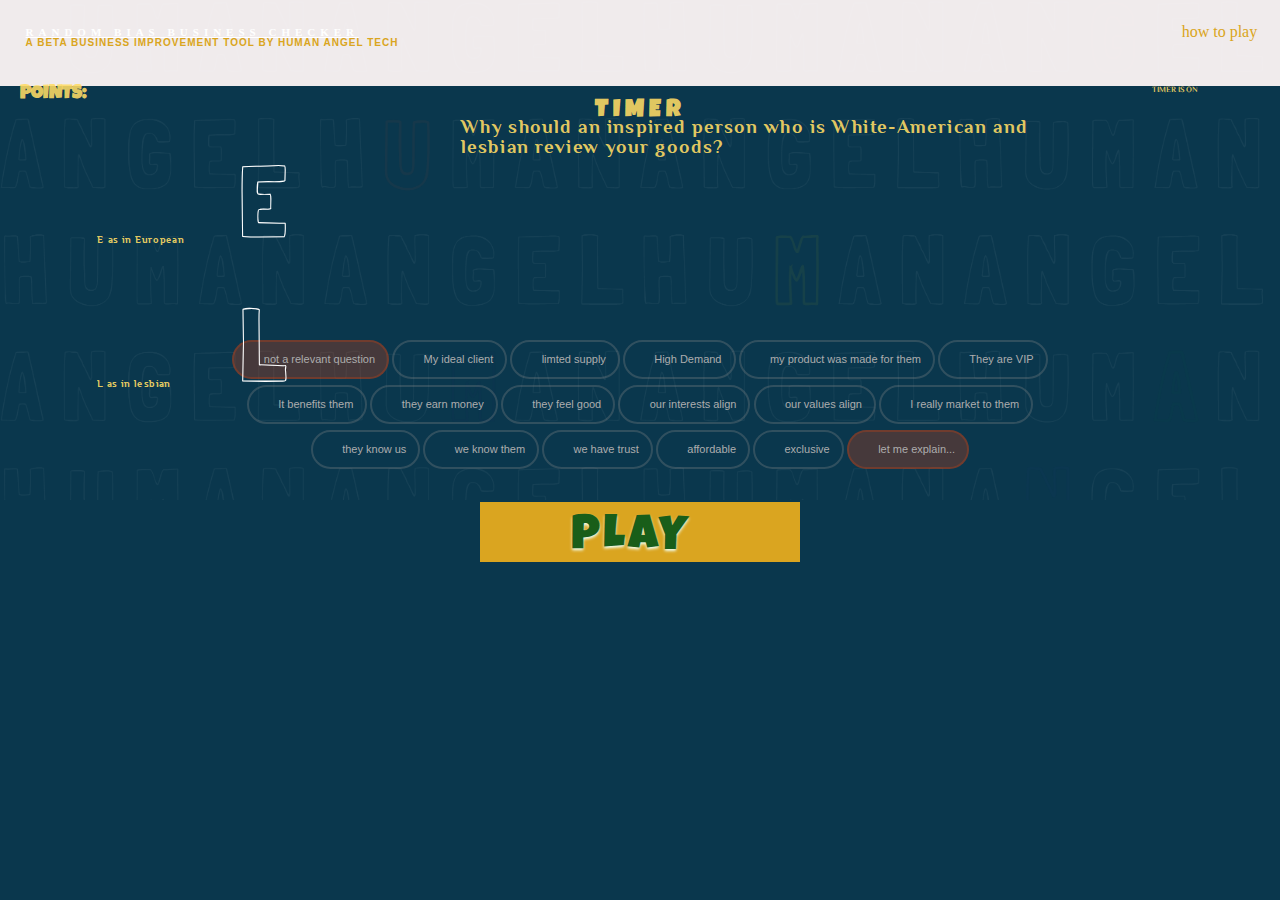
<file: index.html>
<!doctype html>
<html>
    <head>
        <title>Title</title>
    <!--add more meta -->
        <meta charset ="utf-8"/>
        <meta name="viewport" content="width=device-width">
        <meta name="author" content="david kene" />
        <style>
            /* @font-face {font-family:'laila'; src: url('fonts/Laila/Laila-Regular.ttf'); font-weight:normal;} */
            @font-face {font-family:'londrina'; src: url('fonts/Londrina_Outline/LondrinaOutline-Regular.ttf'); font-weight:normal;}
            @font-face {font-family:'philosopher'; src: url('fonts/Philosopher/Philosopher-Bold.ttf'); font-weight:normal;}
            /* @font-face {font-family:'telex'; src: url('fonts/Telex/Telex-Regular.ttf'); font-weight:normal;} */
            /* @font-face {font-family:'roboto'; src: url('fonts/Roboto_Slab/RobotoSlab-Thin.ttf'); font-weight:normal;} */
            @font-face {font-family:'LuckiestGuy'; src: url('fonts/LuckiestGuy/LuckiestGuy.ttf'); font-weight:normal;}  
            /* @font-face {font-family:'roboto'; src: url('fonts/Roboto_Slab/RobotoSlab-Thin.ttf'); font-weight:normal;} */
            @font-face {font-family:'roboto-bold'; src: url('fonts/Roboto_Slab/RobotoSlab-Bold.ttf'); font-weight:bold;}  
        </style>
        <style>
            /* # {}
            # {} */
            * {margin: 0px; padding: 0px; }
            html{margin: 0px; padding: 0px}
            body{margin: 0px; padding: 0px;  border: none; color: rgba(255, 220, 100,.9);background: rgba(10, 55, 77, 1);
            
               
            } 
            .background { width: 100%;
                height: 500px;
                z-index: -900;
                position: absolute;
                top: 0px ;background-image: url('background.png');
                background-size: cover; opacity:.05}
            hr {position:relative; display: block; bottom: 55%;left:0px; margin: 0% 0%;
                animation: le-move 20s;
                opacity:.85;
                animation-iteration-count:100;
                animation-direction: alternate-reverse; border: none;
                
            }
         
                .roll {
                width: 25%;
                /* margin:1% 0%; */
                display: none;
                position: absolute;
                bottom: 0px;
                font-size: 3rem;
                border: none;
                font-family:'LuckiestGuy';
                text-transform: uppercase;
               background: transparent;
               background: goldenrod;
               padding-top:1%;
                color: rgb(70, 25, 94);
                letter-spacing: 3px;
                text-shadow:0px 2px 3px honeydew;
            }

            .second-roll {
                width: 96%;
                /* margin:1% 0%; */
                display: block;
                position: absolute;
                bottom: 0px;
                right: 5%;
                font-size: 3rem;
                border: none;
                font-family:'LuckiestGuy';
                text-transform: uppercase;
               background: transparent;
                color: rgba(25, 94, 25,1);
                letter-spacing: 3px;
                text-shadow:0px 2px 3px honeydew;
            }
            .container-roll {
                  width: 25%;
                margin:1% auto;
                display: block;
                position: relative;
                right: 0%;
                bottom: 0px;
               height: 60px;
                border: none;
                z-index: 1111;
               background: goldenrod;
            }
            .rollbackground {
                width: 96%;
                /* background: red; */
                animation: lineargrade .01s;
                animation-iteration-count:5000;
                animation-direction: alternate-reverse;
                animation-timing-function: ease-in-out;
                /* position: absolute; */
                 /* z-index: -111; */
                opacity: .06;
                padding: 0%;
                height: 60px;
            }
            .next {
                width: 100%;
                margin:1% 0%;
                display: block;
                position: absolute;
                bottom:0px;
                font-size: 2rem;
                border: none;
                font-family: 'roboto-bold';
                text-transform: uppercase;
               background: goldenrod;
               /* animation: linearGradient 1s;
                animation-iteration-count:8;
                animation-direction: alternate-reverse; */
            }

          .space{display: block; width: 100%; height: 170px; margin-bottom: 0%;}
          select{width:23%;}
           h1{ letter-spacing:5px;padding: 2%; display: block; height: 35px;font-size: 11px; 
            color: goldenrod;background: rgba(252, 245, 245, 0.952); margin: 0px; margin-bottom: 1%;}
          #points {position: absolute; top:85px;left:20px;font-family:'LuckiestGuy'}
          #timertoggle {position: absolute; top:85px;left:90%;font-family:'philosopher'; float: right;font-size: .5em}
        

           h2 {font-family:'LuckiestGuy';letter-spacing:5px; text-align: center;margin-bottom: 2%;}
           .credits{letter-spacing:1px;text-transform: uppercase; position:absolute; top:37px; color: goldenrod; font-size: 10px;font-family: sans-serif;}
            .instructions { text-align: right; color: goldenrod; margin: 1%; position: absolute;top:10px; right:10px; font-size: 1em; font-family:'sans-serif';}
           #instructions {font-size: .5em; color: green} /*add color gradient */

            fieldset {margin: auto auto; text-align: center; border:none}
            #roll1 ,#roll2 {font-family:'philosopher'; font-size: .4em; letter-spacing: 1px;text-align: center;}
            div.dicearea {
                width: 39%;    
                /* margin:6% auto 10px; +4m */ 
                font-size: 2rem;
                font-family:'londrina';
                display: block;
                /* height: 200px; +4m */
                background: transparent;
                padding: 1%;
                border: 0px solid goldenrod;
                border-radius: 10px;
                transform: scale(0.8);
                position:absolute;
                top:80px;
                /* left:30%; +4m */
            }
            div.dice {
                float:left;
                display: block;
                text-align: center;
                font-size: 4em;
                width: 96%;
                padding: 1%;
                margin: 1%;
                border: 0px solid goldenrod;
                background-color: transparent;
                color: white;
            }
            label.question {
                text-align: center;
                font-family:'philosopher';
                font-size: 2em;
                padding: 5%;
               width: 75%;
               display: block;
               padding-top: 0px;
                margin-top: 0%;
                transform: scale(0.6);
                position:absolute;
                /* top: 320px;+4m */
                top: 90px;
                left: 16%;
                text-align: left;
                letter-spacing:2px;
            }
            .q-answer {
                width:96%;
                font-size: 1em;
                padding: 1%;
                margin: 5% 0% 2%;
                font-family:'philosopher';
                display: none;
                height: 0px;
                background: transparent;
                border:none;
            }
            .diewrap {
                border-top: 5px solid transparent;
                border-bottom: 5px solid transparent;
                border-left: 5px solid transparent;
                border-right: 5px solid transparent;
                position:relative;
                width: 94%;
                height:auto;
                display: block;
                float: left;
               margin: 0% 2%;
                overflow: hidden;
                border-radius: 10px;
            }
            .explain {clear:both; 
                    display: block;
                    margin: 3%;
                    position: absolute;
                    bottom: 0px;
                    padding: 3%;
                }
            .colorwrap {
                /* border-top: 5px solid  transparent;
                border-bottom: 0px solid red;
                border-left: 5px solid transparent;
                border-right: 0px solid red; */
                position:absolute;
                width: 1px;
                height: 1px;
                top: 0%;
                left: 0%;
                opacity: .5;
                animation: animate-move 6s;
                animation-iteration-count:8;
                animation-direction: alternate-reverse;
            }
            .colorwrap2 {
                /* border-top: 1px solid  red;
                border-bottom: 1px solid red;
                border-left: 1px solid red;
                border-right: 1px solid red; */
                opacity: .5;
                position:absolute;
                width: 1px;
                height: 1px;
                top: 0%;
                left: 0%;
                
                animation: animate-move 8.6s;
                animation-iteration-count:8;
                animation-direction: alternate-reverse;
            }

            .colorwrap3 {
                /* border-top: 1px solid  red;
                border-bottom: 1px solid red;
                border-left: 1px solid red;
                border-right: 1px solid red; */
                opacity: .5;
                position:absolute;
                width: 1px;
                height: 1px;
                top: 0%;
                left: 0%;
                animation: animate-move 7.6s;
                animation-iteration-count:8;
                animation-direction: alternate-reverse;
            }
            .colorwrap3 {
                /* border-top: 1px solid  red;
                border-bottom: 1px solid red;
                border-left: 1px solid red;
                border-right: 1px solid red; */
                opacity: .5;
                position:absolute;
                width: 1px;
                height: 1px;
                top: 0%;
                left: 0%;
                animation: animate-move 6.6s;
                animation-iteration-count:8;
                animation-direction: alternate-reverse;
            }
            .colorwrap4 {
                /* border-top: 1px solid  red;
                border-bottom: 1px solid red;
                border-left: 1px solid red;
                border-right: 1px solid red; */
                opacity: .5;
                position:absolute;
                width: 3px;
                height: 3px;
                top: 0%;
                left: 0%;
                animation: animate-move 5.6s;
                animation-iteration-count:8;
                animation-direction: alternate-reverse;
            }
            .colorwrap5 {
                /* border-top: 1px solid  red;
                border-bottom: 1px solid red;
                border-left: 1px solid red;
                border-right: 1px solid red; */
                opacity: .5;
                position:absolute;
                width: 1px;
                height: 1px;
                top: 0%;
                left: 0%;
                animation: animate-move 4.6s;
                animation-iteration-count:8;
                animation-direction: alternate-reverse;
            }
            .colorwrap6 {
                /* border-top: 1px solid  red;
                border-bottom: 1px solid red;
                border-left: 1px solid red;
                border-right: 1px solid red; */
                opacity: .5;
                position:absolute;
                width: 1px;
                height: 1px;
                top: 0%;
                left: 0%;
                animation: animate-move 3.6s;
                animation-iteration-count:8;
                animation-direction: alternate-reverse;
            }
            .colorwrap7 {
                /* border-top: 1px solid  red;
                border-bottom: 1px solid red;
                border-left: 1px solid red;
                border-right: 1px solid red; */
                opacity: .5;
                position:absolute;
                width: 1px;
                height: 1px;
                top: 0%;
                left: 0%;
                animation: animate-move 2.6s;
                animation-iteration-count:8;
                animation-direction: alternate-reverse;
            }

            .colorwrap11 {
                position:absolute;
                width: 1px;
                height: 1px;
                top: 0%;
                left: 0%;
                opacity: .5;
                animation: animate-move2 2.5s;
                animation-iteration-count:8;
                animation-direction: alternate-reverse;
            }
            .colorwrap12 {
                position:absolute;
                width: 1px;
                height: 1px;
                top: 0%;
                opacity: .5;
                left: 0%;
                animation: animate-move2 3.5s;
                animation-iteration-count:8;
                animation-direction: alternate-reverse;
            }
            .colorwrap13 {
                position:absolute;
                width: 1px;
                height: 1px;
                opacity: .5;
                top: 0%;
                left: 0%;
                animation: animate-move2 4.5s;
                animation-iteration-count:8;
                animation-direction: alternate-reverse;
            }
            .colorwrap14 {
                position:absolute;
                width: 1px;
                height: 1px;
                opacity: .5;
                top: 0%;
                left: 0%;
                animation: animate-move2 5.5s;
                animation-iteration-count:8;
                animation-direction: alternate-reverse;
            }
            .colorwrap15 {
                position:absolute;
                width: 1px;
                height: 1px;
                opacity: .5;
                top: 0%;
                left: 0%;
                animation: animate-move2 6s;
                animation-iteration-count:8;
                animation-direction: alternate-reverse;
            }
            .colorwrap16 {
                position:absolute;
                width: 1px;
                height: 1px;
                opacity: .5;
                top: 0%;
                left: 0%;
                animation: animate-move2 7s;
                animation-iteration-count:8;
                animation-direction: alternate-reverse;
            }
            .colorwrap17 {
                position:absolute;
                width: 1px;
                height: 1px;
                opacity: .5;
                top: 0%;
                left: 0%;
                animation: animate-move2 8s;
                animation-iteration-count:8;
                animation-direction: alternate-reverse;
                
            }


            @keyframes le-move {
                0% {
                    width: 100%;
                    height: 1px;
                    /* border: 5px solid red; */
                    background: red;
                    left: 0%;
                    top: 0%;
                    }

                    10% {
                    width: 100%;
                    height: 1px;
                    /* border: 5px solid red; */
                    background: orange;
                    left: 0%;
                    top: 0%;
                    }


                    20% {
                    width: 100%;
                    height: 1px;
                    /* border: 5px solid red; */
                    background: yellow;
                    right: 0%;
                    top: 0%;
                    }


                    30% {
                    width: 100%;
                    height: 1px;
                    /* border: 5px solid red; */
                    background: green;
                    left: 0%;
                    top: 0%;
                    }

                    50% {
                        width: 100%;
                    height: 1px;
                    /* border: 5px solid red; */
                    background: blue;
                    left: 0%;
                    top: 0%;
                    }

                    70% {
                        width: 100%;
                    height: 1px;
                    /* border: 5px solid red; */
                    background: indigo;
                    left: 0%;
                    top: 0%;
                    }

                    100% {
                        width: 100%;
                    height: 1px;
                    /* border: 5px solid red; */
                    background: violet;
                    left: 0%;
                    top: 0%;
                    }



            }

            @keyframes animate-move {
                0% {
                    width: 1px;
                    height: 1px;
                    /* border: 5px solid red; */
                    background: red;
                    left: 0%;
                    top: 0%;
                }
                12% {
                    width: 100px;
                    height: 1px;
                    /* border: 5px solid red; */
                    background: red;
                    left: 50%;
                    top: 0%;
                }
                24% {
                   
                    width: 1px;
                    height: 1px;
                    /* border: 5px solid orange; */
                    background:  orange;
                    left: 99%;
                    top: 0%;
                }
                25% {
                    width: 1px;
                    height: 1px;
                    /* border: 5px solid orange; */
                    background:  orange;
                    left: 99%;
                    top: 0%;
                }
                26% {
                    width: 1px;
                    height: 1px;
                    /* border: 5px solid orange; */
                    background:  orange;
                    left: 98%;
                    top: 0%;
                }
                37% {
                   width:1px;
                    height: 100px;
                    /* border: 5px solid red; */
                    background: orange;
                    left: 98%;
                    top: 50%;
                }
                49% {
                    width:1px;
                    height: 1px;
                    /* border: 5px solid yellow; */
                    background:  yellow;
                    left: 98%;
                    top: 99%;
                }
                50% {
                    width:1px;
                    height: 1px;
                    /* border: 5px solid yellow; */
                    background:  yellow;
                    left: 98%;
                    top: 99%;
                }
                51% {
                    width:1px;
                    height: 1px;
                    /* border: 5px solid yellow; */
                    background:  yellow;
                    left: 98%;
                    top: 99%;
                }
                62% {
                    width: 100px;
                    height: 1px;
                    /* border: 5px solid red; */
                    background: yellow;
                    left: 50%;
                    top: 99%;
                }
                74% {
                    width: 1px;
                    height: 1px;
                    /* border: 5px solid green; */
                    background:  green;
                    left: 0%;
                    top: 99%;
                }
                75% {
                    width: 1px;
                    height: 1px;
                    /* border: 5px solid green; */
                    background:  green;
                    left: 0%;
                    top: 99%;
                }
                76% {
                    width: 1px;
                    height: 1px;
                    /* border: 5px solid green; */
                    background:  green;
                    left: 0%;
                    top: 99%;
                }
                87% {
                    width: 1px;
                    height: 100px;
                    /* border: 5px solid red; */
                    background: green;
                    left: 0%;
                    top: 50%;
                }
                99% {
                    width: 1px;
                    height: 1px;
                    /* border-top: 5px solid blue; */
                    background: blue;
                    left: 0%;
                    top: 0%;
                }
                100% {
                    width: 1px;
                    height: 1px;
                    /* border-top: 5px solid blue; */
                    background: blue;
                    left: 0%;
                    top: 0%;
                }
            }
            
            @keyframes animate-move2 {
                0% {
                    width: 1px;
                    height: 1px;
                    /* border: 5px solid red; */
                    background: red;
                    left: 98%;
                    top: 98%;
                }
                12% {
                    width: 100px;
                    height: 1px;
                    /* border: 5px solid red; */
                    background: red;
                    left: 50%;
                    top: 98%;
                }
                24% {
                   
                    width: 2px;
                    height: 1px;
                    /* border: 5px solid orange; */
                    background:  orange;
                    left: 0%;
                    top: 98%;
                }
                25% {
                    width: 3px;
                    height: 1px;
                    /* border: 5px solid orange; */
                    background:  orange;
                    left: 0%;
                    top: 98%;
                }
                26% {
                    width: 2px;
                    height: 2px;
                    /* border: 5px solid orange; */
                    background:  orange;
                    left: 0%;
                    top: 98%;
                }
                37% {
                   width:1px;
                    height: 100px;
                    /* border: 5px solid red; */
                    background: orange;
                    left: 0%;
                    top: 50%;
                }
                49% {
                    width:2px;
                    height: 2px;
                    /* border: 5px solid yellow; */
                    background:  yellow;
                    left: 0%;
                    top: 0%;
                }
                50% {
                    width:3px;
                    height: 3px;
                    /* border: 5px solid yellow; */
                    background:  yellow;
                    left: 0%;
                    top: 0%;
                }
                51% {
                    width:2px;
                    height: 2px;
                    /* border: 5px solid yellow; */
                    background:  yellow;
                    left: 0%;
                    top: 0%;
                }
                62% {
                    width: 100px;
                    height: 1px;
                    /* border: 5px solid red; */
                    background: yellow;
                    left: 50%;
                    top: 0%;
                }
                74% {
                    width: 1px;
                    height: 1px;
                    /* border: 5px solid green; */
                    background:  green;
                    left: 98%;
                    top: 0%;
                }
                75% {
                    width: 1px;
                    height: 1px;
                    /* border: 5px solid green; */
                    background:  green;
                    left: 98%;
                    top: 0%;
                }
                76% {
                    width: 1px;
                    height: 1px;
                    /* border: 5px solid green; */
                    background:  green;
                    left: 98%;
                    top: 0%;
                }
                87% {
                    width: 1px;
                    height: 100px;
                    /* border: 5px solid red; */
                    background: green;
                    left:98%;
                    top: 50%;
                }
                99% {
                    width: 1px;
                    height: 1px;
                    /* border-top: 5px solid blue; */
                    background: blue;
                    left: 98%;
                    top: 98%;
                }
                100% {
                    width: 1px;
                    height: 1px;
                    /* border-top: 5px solid blue; */
                    background: blue;
                    left: 98%;
                    top: 98%;
                }
            }



            @keyframes lineargrade {
    0% {
        background: -webkit-linear-gradient(left, transparent 0%,  rgba(255,255,255,1) 5%, rgba(255,255,255,1) 10%,transparent 100%);
    background: -ms-linear-gradient(left, transparent 0%, rgba(255,255,255,1) 5%, rgba(255,255,255,1) 10%,transparent 100%);
    background: -moz-linear-gradient(left, transparent 0%, rgba(255,255,255,1) 5%, rgba(255,255,255,1) 10%,transparent 100%);
    background: linear-gradient(left, transparent 0%, rgba(255,255,255,1) 5%, rgba(255,255,255,1) 10%,transparent 100%);     
        }
     10% {
        background: -webkit-linear-gradient(left,  transparent 0%,rgba(255,255,255,1) 10%, rgba(255,255,255,1) 15%,transparent 100%);
    background: -ms-linear-gradient(left, transparent 0%, rgba(255,255,255,1) 10%, rgba(255,255,255,1) 15%,transparent 100%);
    background: -moz-linear-gradient(left,transparent 0%, rgba(255,255,255,1) 10%, rgba(255,255,255,1) 15%,transparent 100%);
    background: linear-gradient(left, transparent 0%,rgba(255,255,255,1) 10%, rgba(255,255,255,1) 15%,transparent 100%);     
        }
    20% { 
        background: -webkit-linear-gradient(left,  transparent 0%,rgba(255,255,255,1) 15%, rgba(255,255,255,1) 20%,transparent 100%);
    background: -ms-linear-gradient(left, transparent 0%, rgba(255,255,255,1) 15%, rgba(255,255,255,1) 20%,transparent 100%);
    background: -moz-linear-gradient(left, transparent 0%, rgba(255,255,255,1) 15%, rgba(255,255,255,1) 20%,transparent 100%);
    background: linear-gradient(left, transparent 0%,rgba(255,255,255,1) 15%, rgba(255,255,255,1) 20%,transparent 100%);     
        }
    30% { 
        background: -webkit-linear-gradient(left,  transparent 0%,rgba(255,255,255,1) 20%, rgba(255,255,255,1) 25%,transparent 100%);
    background: -ms-linear-gradient(left, transparent 0%,rgba(255,255,255,1) 20%, rgba(255,255,255,1) 25%,transparent 100%);
    background: -moz-linear-gradient(left, transparent 0%,rgba(255,255,255,1) 20%, rgba(255,255,255,1) 25%,transparent 100%);
    background: linear-gradient(left,  transparent 0%,rgba(255,255,255,1) 20%, rgba(255,255,255,1) 25%,transparent 100%);     
        }  
    40% {
        background: -webkit-linear-gradient(left,  transparent 0%,rgba(255,255,255,1) 25%, rgba(255,255,255,1) 30%,transparent 100%);
    background: -ms-linear-gradient(left,  transparent 0%,rgba(255,255,255,1) 25%, rgba(255,255,255,1) 30%,transparent 100%);
    background: -moz-linear-gradient(left,  transparent 0%,rgba(255,255,255,1) 25%, rgba(255,255,255,1) 30%,transparent 100%);
    background: linear-gradient(left,  transparent 0%,rgba(255,255,255,1) 25%, rgba(255,255,255,1) 30%,transparent 100%);     
        }
    50% {
        background: -webkit-linear-gradient(left,  transparent 0%,rgba(255,255,255,1) 50%, rgba(255,255,255,1) 60%,transparent 100%);
    background: -ms-linear-gradient(left, transparent 0%, rgba(255,255,255,1) 50%, rgba(255,255,255,1) 60%,transparent 100%);
    background: -moz-linear-gradient(left,transparent 0%,  rgba(255,255,255,1) 50%, rgba(255,255,255,1) 60%,transparent 100%);
    background: linear-gradient(left, transparent 0%, rgba(255,255,255,1) 50%, rgba(255,255,255,1) 60%,transparent 100%);     
        }
    60% {
        background: -webkit-linear-gradient(left, transparent 0%,rgba(255,255,255,1) 60%, rgba(255,255,255,1) 70%,transparent 100%);
    background: -ms-linear-gradient(left, transparent 0%, rgba(255,255,255,1) 60%, rgba(255,255,255,1) 70%,transparent 100%);
    background: -moz-linear-gradient(left,  transparent 0%,rgba(255,255,255,1) 60%, rgba(255,255,255,1) 70%,transparent 100%);
    background: linear-gradient(left, transparent 0%,rgba(255,255,255,1) 60%, rgba(255,255,255,1) 70%,transparent 100%);     
        }
    70% {
        background: -webkit-linear-gradient(left, transparent 0%,rgba(255,255,255,1) 70%, rgba(255,255,255,1) 80%,transparent 100%);
    background: -ms-linear-gradient(left, transparent 0%, rgba(255,255,255,1) 70%, rgba(255,255,255,1) 80%,transparent 100%);
    background: -moz-linear-gradient(left,transparent 0%, rgba(255,255,255,1) 70%, rgba(255,255,255,1) 80%,transparent 100%);
    background: linear-gradient(left,transparent 0%, rgba(255,255,255,1) 70%, rgba(255,255,255,1) 80%,transparent 100%);     
        } 
    80% {
        background: -webkit-linear-gradient(left,  transparent 0%,rgba(255,255,255,1) 80%, rgba(255,255,255,1) 90%,transparent 100%);
    background: -ms-linear-gradient(left,  transparent 0%,rgba(255,255,255,1) 80%, rgba(255,255,255,1) 90%,transparent 100%);
    background: -moz-linear-gradient(left, transparent 0%, rgba(255,255,255,1) 80%, rgba(255,255,255,1) 90%,transparent 100%);
    background: linear-gradient(left,  transparent 0%,rgba(255,255,255,1) 80%, rgba(255,255,255,1) 90%,transparent 100%);     
        } 
    90% {
        background: -webkit-linear-gradient(left,  transparent 0%,rgba(255,255,255,1) 90%, rgba(255,255,255,1) 95%,transparent 100%);
    background: -ms-linear-gradient(left,  transparent 0%,rgba(255,255,255,1) 90%, rgba(255,255,255,1) 95%,transparent 100%);
    background: -moz-linear-gradient(left,  transparent 0%,rgba(255,255,255,1) 90%, rgba(255,255,255,1) 95%,transparent 100%);
    background: linear-gradient(left, transparent 0%,rgba(255,255,255,1) 90%, rgba(255,255,255,1) 95%,transparent 100%);     
        } 
    100% {
        
        background: -webkit-linear-gradient(left,  transparent 0%,rgba(255,255,255,1) 95%, rgba(255,255,255,1) 99%,transparent 100%);
    background: -ms-linear-gradient(left, transparent 0%,rgba(255,255,255,1) 95%, rgba(255,255,255,1) 99%,transparent 100%);
    background: -moz-linear-gradient(left, transparent 0%,rgba(255,255,255,1) 95%, rgba(255,255,255,1) 99%,transparent 100%);
    background: linear-gradient(left,  transparent 0%,rgba(255,255,255,1) 95%, rgba(255,255,255,1) 99%,transparent 100%);     
        }
            
    }
        </style>

<style>
    #numberxholder {               
    color: transparent;
    position: absolute;
    /* background:black; */
    padding: 0%;
    width: 90px;
    left: 45%;
    top: 110px;
    display:inline-block;
    height: 21px;
    font-size: 2em;
    margin-bottom: 4%;
   margin-top: 3px;
   }
    .numberx {               
    color: transparent;
    position: absolute;
    /* background:black; */
    padding: 0%;
    top:0px;
    left: 0px; 
    margin:0%;
    }

    #number60 {visibility: hidden;color: rgba(20, 116, 60,.75); animation: ucolor 1s ease-in-out; animation-iteration-count: 1;animation-delay: 0.1s;}
    #number59 {visibility: hidden;color: rgba(20, 116, 60,.75); animation: ucolor 1s ease-in-out; animation-iteration-count: 1;animation-delay: 1.1s;}
    #number58 {visibility: hidden;color: rgba(20, 116, 60,.75); animation: ucolor 1s ease-in-out; animation-iteration-count: 1;animation-delay: 2.1s;}
    #number57 {visibility: hidden;color: rgba(20, 116, 60,.75); animation: ucolor 1s ease-in-out; animation-iteration-count: 1;animation-delay: 3.1s;}
    #number56 {visibility: hidden;color: rgba(20, 116, 60,.75); animation: ucolor 1s ease-in-out; animation-iteration-count: 1;animation-delay: 4.1s;}
    #number55 {visibility: hidden;color: rgba(20, 116, 60,.75); animation: ucolor 1s ease-in-out; animation-iteration-count: 1;animation-delay: 5.1s;}
    #number54 {visibility: hidden;color: rgba(20, 116, 60,.75); animation: ucolor 1s ease-in-out; animation-iteration-count: 1;animation-delay: 6.1s;}
    #number53 {visibility: hidden;color: rgba(20, 116, 60,.75); animation: ucolor 1s ease-in-out; animation-iteration-count: 1;animation-delay: 7.1s;}
    #number52 {visibility: hidden;color: rgba(20, 116, 60,.75); animation: ucolor 1s ease-in-out; animation-iteration-count: 1;animation-delay: 8.1s;}
    #number51 {visibility: hidden;color: rgba(20, 116, 60,.75); animation: ucolor 1s ease-in-out; animation-iteration-count: 1;animation-delay: 9.1s;}

    #number50 {visibility: hidden; color: rgba(20, 116, 60,.75); animation: ucolor 1s ease-in-out; animation-iteration-count: 1;animation-delay: 10.1s;}
    #number49 {visibility: hidden; color: rgba(20, 116, 60,.75); animation: ucolor 1s ease-in-out; animation-iteration-count: 1;animation-delay: 11.1s;}
    #number48 {visibility: hidden; color: rgba(20, 116, 60,.75); animation: ucolor 1s ease-in-out; animation-iteration-count: 1;animation-delay: 12.1s;}
    #number47 {visibility: hidden; color: rgba(20, 116, 60,.75); animation: ucolor 1s ease-in-out; animation-iteration-count: 1;animation-delay: 13.1s;}
    #number46 {visibility: hidden; color: rgba(20, 116, 60,.75); animation: ucolor 1s ease-in-out; animation-iteration-count: 1;animation-delay: 14.1s;}
    #number45 {visibility: hidden; color: rgba(20, 116, 60,.75); animation: ucolor 1s ease-in-out; animation-iteration-count: 1;animation-delay: 15.1s;}
    #number44 {visibility: hidden; color: rgba(20, 116, 60,.75); animation: ucolor 1s ease-in-out; animation-iteration-count: 1;animation-delay: 16.1s;}
    #number43 {visibility: hidden; color: rgba(20, 116, 60,.75); animation: ucolor 1s ease-in-out; animation-iteration-count: 1;animation-delay: 17.1s;}
    #number42 {visibility: hidden; color: rgba(20, 116, 60,.75); animation: ucolor 1s ease-in-out; animation-iteration-count: 1;animation-delay: 18.1s;}
    #number41 {visibility: hidden; color: rgba(20, 116, 60,.75); animation: ucolor 1s ease-in-out; animation-iteration-count: 1;animation-delay: 19.1s;}

    #number40 {visibility: hidden; color: rgba(20, 116, 60,.75); animation: ucolor 1s ease-in-out; animation-iteration-count: 1;animation-delay: 20.1s;}
    #number39 {visibility: hidden; color: rgba(20, 116, 60,.75); animation: ucolor 1s ease-in-out; animation-iteration-count: 1;animation-delay: 21.1s;}
    #number38 {visibility: hidden; color: rgba(20, 116, 60,.75); animation: ucolor 1s ease-in-out; animation-iteration-count: 1;animation-delay: 22.1s;}
    #number37 {visibility: hidden; color: rgba(20, 116, 60,.75); animation: ucolor 1s ease-in-out; animation-iteration-count: 1;animation-delay: 23.1s;}
    #number36 {visibility: hidden; color: rgba(20, 116, 60,.75); animation: ucolor 1s ease-in-out; animation-iteration-count: 1;animation-delay: 24.1s;}
    #number35 {visibility: hidden; color: rgba(20, 116, 60,.75); animation: ucolor 1s ease-in-out; animation-iteration-count: 1;animation-delay: 25.1s;}
    #number34 {visibility: hidden; color: rgba(20, 116, 60,.75); animation: ucolor 1s ease-in-out; animation-iteration-count: 1;animation-delay: 26.1s;}
    #number33 {visibility: hidden; color: rgba(20, 116, 60,.75); animation: ucolor 1s ease-in-out; animation-iteration-count: 1;animation-delay: 27.1s;}
    #number32 {visibility: hidden; color: rgba(20, 116, 60,.75); animation: ucolor 1s ease-in-out; animation-iteration-count: 1;animation-delay: 28.1s;}
    #number31 {visibility: hidden; color: rgba(20, 116, 60,.75); animation: ucolor 1s ease-in-out; animation-iteration-count: 1;animation-delay: 29.1s;}


    #number30 {visibility: hidden; color: rgba(20, 116, 60,.75); animation: ucolor 1s ease-in-out; animation-iteration-count: 1;animation-delay: 30.1s;}
    #number29 {visibility: hidden; color: rgba(20, 116, 60,.75); animation: ucolor 1s ease-in-out; animation-iteration-count: 1;animation-delay: 31.1s;}
    #number28 {visibility: hidden; color: rgba(20, 116, 60,.75); animation: ucolor 1s ease-in-out; animation-iteration-count: 1;animation-delay: 32.1s;}
    #number27 {visibility: hidden; color: rgba(20, 116, 60,.75); animation: ucolor 1s ease-in-out; animation-iteration-count: 1;animation-delay: 33.1s;}
    #number26 {visibility: hidden; color: rgba(20, 116, 60,.75); animation: ucolor 1s ease-in-out; animation-iteration-count: 1;animation-delay: 34.1s;}
    #number25 {visibility: hidden; color: rgba(20, 116, 60,.75); animation: ucolor 1s ease-in-out; animation-iteration-count: 1;animation-delay: 35.1s;}
    #number24 {visibility: hidden; color: rgba(20, 116, 60,.75); animation: ucolor 1s ease-in-out; animation-iteration-count: 1;animation-delay: 36.1s;}
    #number23 {visibility: hidden; color: rgba(20, 116, 60,.75); animation: ucolor 1s ease-in-out; animation-iteration-count: 1;animation-delay: 37.1s;}
    #number22 {visibility: hidden; color: rgba(20, 116, 60,.75); animation: ucolor 1s ease-in-out; animation-iteration-count: 1;animation-delay: 38.1s;}
    #number21 {visibility: hidden; color: rgba(20, 116, 60,.75); animation: ucolor 1s ease-in-out; animation-iteration-count: 1;animation-delay: 39.1s;}
 
    #number20 {visibility: hidden; color:  rgba(234, 219, 62, 0.99); animation: ucolor 1s ease-in-out; animation-iteration-count: 1;animation-delay: 40.1s;}
    #number19 {visibility: hidden; color:  rgba(234, 219, 62, 0.99); animation: ucolor 1s ease-in-out; animation-iteration-count: 1;animation-delay: 41.1s;}
    #number18 {visibility: hidden; color:  rgba(234, 219, 62, 0.99); animation: ucolor 1s ease-in-out; animation-iteration-count: 1;animation-delay: 42.1s;}
    #number17 {visibility: hidden; color:  rgba(234, 219, 62, 0.99); animation: ucolor 1s ease-in-out; animation-iteration-count: 1;animation-delay: 43.1s;}
    #number16 {visibility: hidden; color:  rgba(234, 219, 62, 0.99); animation: ucolor 1s ease-in-out; animation-iteration-count: 1;animation-delay: 44.1s;}
    #number15 {visibility: hidden; color:  rgba(234, 219, 62, 0.99); animation: ucolor 1s ease-in-out; animation-iteration-count: 1;animation-delay: 45.1s;}
    #number14 {visibility: hidden; color:  rgba(234, 219, 62, 0.99); animation: ucolor 1s ease-in-out; animation-iteration-count: 1;animation-delay: 46.1s;}
    #number13 {visibility: hidden; color:  rgba(234, 219, 62, 0.99); animation: ucolor 1s ease-in-out; animation-iteration-count: 1;animation-delay: 47.1s;}
    #number12 {visibility: hidden; color:  rgba(234, 219, 62, 0.99); animation: ucolor 1s ease-in-out; animation-iteration-count: 1;animation-delay: 48.1s;}
    #number11 {visibility: hidden; color:  rgba(234, 219, 62, 0.99); animation: ucolor 1s ease-in-out; animation-iteration-count: 1;animation-delay: 49.1s;}
  
    
    #number10 {visibility: hidden; color: rgba(115, 15, 15,1); animation: ucolor 1s ease-in-out; animation-iteration-count: 1;animation-delay: 50.1s;}
    #number9 {visibility: hidden; color:  rgba(115, 15, 15,1); animation: ucolor 1s ease-in-out; animation-iteration-count: 1;animation-delay: 51.1s;}
    #number8 {visibility: hidden; color:  rgba(115, 15, 15,1); animation: ucolor 1s ease-in-out; animation-iteration-count: 1;animation-delay: 52.1s;}
    #number7 {visibility: hidden; color:  rgba(115, 15, 15,1); animation: ucolor 1s ease-in-out; animation-iteration-count: 1;animation-delay: 53.1s;}
    #number6 {visibility: hidden; color:  rgba(115, 15, 15,1); animation: ucolor 1s ease-in-out; animation-iteration-count: 1;animation-delay: 54.1s;}
    #number5 {visibility: hidden; color:  rgba(115, 15, 15,1); animation: ucolor 1s ease-in-out; animation-iteration-count: 1;animation-delay: 55.1s;}
    #number4 {visibility: hidden; color:  rgba(115, 15, 15,1); animation: ucolor 1s ease-in-out; animation-iteration-count: 1;animation-delay: 56.1s;}
    #number3 {visibility: hidden; color:  rgba(115, 15, 15,1); animation: ucolor 1s ease-in-out; animation-iteration-count: 1;animation-delay: 57.1s;}
    #number2 {visibility: hidden; color:  rgba(115, 15, 15,1); animation: ucolor 1s ease-in-out; animation-iteration-count: 1;animation-delay: 58.1s;}
    #number1 {visibility: hidden; color:  rgba(115, 15, 15,1); animation: ucolor 1s ease-in-out; animation-iteration-count: 1;animation-delay: 59.1s;}
    #number0 {visibility: hidden; color:  rgba(115, 15, 15,1); animation: ucolor 1s ease-in-out; animation-iteration-count: 1;animation-delay: 60.1s;}


    



    @keyframes ucolor {
    0% {
      
        visibility: visible;
        }
    1% {
      
        visibility: visible;
        }

    99% {
  
        visibility: visible;
        }
    100% {
   
        visibility: visible;
        }    
    }
    .numberx::before {

        content: '';
        display: inline-block;
    }  
    .numberx::after {
        content: '';
        display: inline-block;
  
      
    } 





.red {color: red}

 

.options{ position: absolute;
        
        }
/* #select1{position: absolute; bottom: 200px;left:50px}
#select2{position: absolute; bottom: 200px;left:180px}
#select3{position: absolute; bottom: 200px;left:310px}
#select4{position: absolute; bottom: 200px;left:430px} */
range {width: 400px}
#select5{position: absolute; 
z-index: 999;right: 2%;
bottom: 75px;
background: goldenrod;
border:1px solid goldenrod;
width: 96%;} 
#select5::before{content:'NOT MY KINDA PERSON'; position: absolute;letter-spacing:3px;font-size: .6em; bottom: 10px; left:0%; color: white; }
#select5::after{content:'MY KINDA PERSON'; position: absolute;letter-spacing:3px;font-size: .6em; bottom: 10px; right: 0%; color: white; }
input[type=range]::-webkit-slider-runnable-track{background:green}
input[type=range]::-webkit-slider-thumb{background:green; border-radius: 22px; border:10px solid goldenrod; width:50px; height:50px;background:goldenrod}
input[type=range]::-ms-track{background:green}
input[type=range]::-ms-fill-lower{background:green}
input[type=range]::-ms-fill-upper{background:green}
input[type=range]::-ms-thumb {background:green; border-radius: 22px; border:10px solid goldenrod; width:50px; height:50px;background:goldenrod}

/* input[type=range]::-moz-s */
</style>
<style>
        
        .container {
            max-width: 95%;
            font-family: 'Segoe UI', Tahoma, Geneva, Verdana, sans-serif;
            font-size: 11px;
            margin: 0% auto;
        }
        
        ul.ks-cboxtags {
            list-style: none;
            /* padding: 20px; */
        }
        ul.ks-cboxtags li{
          display: inline;
        }
        ul.ks-cboxtags li label{
            display: inline-block;
            background-color: transparent;
            border: 2px solid rgba(139, 139, 139, .3);
            color: #adadad;
            border-radius: 25px;
            white-space: nowrap;
            margin: 3px 0px;
            -webkit-touch-callout: none;
            -webkit-user-select: none;
            -moz-user-select: none;
            -ms-user-select: none;
            user-select: none;
            -webkit-tap-highlight-color: transparent;
            transition: all .2s;
        }
        
        ul.ks-cboxtags li label {
            padding: 8px 12px;
            cursor: pointer;
        }
        
        ul.ks-cboxtags li label::before {
            display: inline-block;
            font-style: normal;
            font-variant: normal;
            text-rendering: auto;
            -webkit-font-smoothing: antialiased;
            font-family: "Font Awesome 5 Free";
            font-weight: 900;
            font-size: 12px;
            padding: 2px 6px 2px 2px;
            content: "\f067";
            transition: transform .3s ease-in-out;
        }
        
        ul.ks-cboxtags li input[type="checkbox"]:checked + label::before {
            content: "\f00c";
            transform: rotate(-360deg);
            transition: transform .3s ease-in-out;
        }
        
        ul.ks-cboxtags li input[type="checkbox"]:checked + label {
            border: 2px solid rgba(11, 181, 8, 0.651);
            background-color: rgba(11, 181, 8, 0.651);
            color: #fff;
            transition: all .2s;
        }
        
        ul.ks-cboxtags li input[type="checkbox"] {
          display: absolute;
        }
        ul.ks-cboxtags li input[type="checkbox"] {
          position: absolute;
          opacity: 0;
        }
        ul.ks-cboxtags li input[type="checkbox"]:focus + label {
          border: 2px solid #e9a1ff;
        }

#q1 , #q18 {            border: 2px solid rgba(229, 67, 13, 0.2675);
            background-color: rgba(229, 67, 13, 0.275);}

       .hachoices{background-color: yellow}   
       
#transitions {color: goldenrod; transition-property: color ; transition-duration: 2s; border:none;} 
a:link  {color:white}
a:visited > {color:white}   
a:hover > {color:white}   
a:active > {color:white}           
</style>
        <script>


// var Mtest = window.open('');
// Mtest.document.write("<html><head><title>Title</title></head><body>test</body></html>")
function rollDice(){


// session = document.baseURI;    


die1 = document.getElementById('die1');
die2 = document.getElementById('die2');
var roll1 = document.getElementById('roll1');
var roll2 = document.getElementById('roll2');
q = document.getElementById('question');
d1 = Math.floor(Math.random() * 6) + 1;
d2 = Math.floor(Math.random() * 18) + 1;
//var diceTotal= d1 + d2;
 a ={ a : (d1 === 1) ? "H" 
        : (d1 === 2) ? "Af" 
        : (d1 === 3) ? "N" 
        : (d1 === 4) ? "As" 
        : (d1 === 5) ? "E" 
        : (d1 === 6) ? "M" 
        : 0
        };
 b ={
        b : (d2 === 1) ? "U" 
        : (d2 === 2) ? "M" 
        : (d2 === 3) ? "N" 
        : (d2 === 4) ? "G" 
        : (d2 === 5) ? "L" 
        : (d2 === 6) ? " " 
        : (d2 === 7) ? " " 
        : (d2 === 8) ? " " 
        : (d2 === 9) ? " " 
        : (d2 === 10) ? " " 
        : (d2 === 11) ? " " 
        : (d2 === 12) ? " " 
        : (d2 === 13) ? " " 
        : (d2 === 14) ? " " 
        : (d2 === 15) ? " " 
        : (d2 === 16) ? " " 
        : (d2 === 17) ? " " 
        : (d2 === 18) ? " " 
        : (d2 === 1) ? " " 
        : 0
        }  ;    
  
// CUBE DIE #1  H	Hispanic	A	African		N	Native		A	Asian		E	European	B 	Blank
// CUBE DIE #2  U	Underage	M	Multiplex	N	Non-Binary	G	Gay			L	Lesbian		B	Blind  
        
 c = function answer(x){
    var a = x; 
    var a = (a ==='H')?'Hispanic'
    : (a ==='Af') ? 'African'
    : (a ==='N') ? 'Native'
    : (a ==='As') ? 'Asian'
    : (a ==='E') ? 'European'
    : (a ==='M') ? 'the masses'
    : a === 0;
    var b = x; 
    var b = (b === 'U') ?'and underage'
    : (b === 'M') ? 'and multi-racial'
    : (b === 'N') ? 'and non-binary'
    : (b === 'G') ? 'and gay'
    : (b === 'L') ? 'and lesbian'
    : (b === ' ' ) ? ' '
    : 0;
return [a,b]
}

// hack to remove f and s from Af and As respectively

aa = (a.a ==='H')?'H'
    : (a.a ==='Af') ? 'A'
    : (a.a ==='N') ? 'N'
    : (a.a ==='As') ? 'A'
    : (a.a ==='E') ? 'E'
    : (a.a ==='M') ? 'M'
    :0 ;


Hispanic = ['Hispanic','Hispanic-American','Mexican','Mexican-American','Puerto-Rican','LatinX']
African = ['African','African-American','Black','West-Indian','Caribbean','Caribbean-American','Black-American']
Asian = ['Asian','Asian-American','South-Asian','Chinese-American','Japanese-American','Korean-American','Philipino-American','Middle-Eastern-American']
Native= ['Native','Native-American','Lenape','Montauk']
European = ['European','European-American','White','White-American']
Masses = ['being on the margins','working class','working poor','middle-class','essential workers']
;
 longer_name = (a.a ==='H')?Hispanic[Math.floor(Math.random() * Hispanic.length)]
    : (a.a ==='Af') ? African[Math.floor(Math.random() * African.length)]
    : (a.a ==='N') ? Native[Math.floor(Math.random() * Native.length)]
    : (a.a ==='As') ? Asian[Math.floor(Math.random() * Asian.length)]
    : (a.a ==='E') ? European[Math.floor(Math.random() * European.length)]
    : (a.a ==='M') ? Masses[Math.floor(Math.random() * Masses.length)]
    :  a.a;
 
    // longer_name = (a ==='Hispanic')?Hispanic[Math.floor(Math.random() * Hispanic.length)]
    // : (a ==='African') ? African[Math.floor(Math.random() * African.length)]
    // : (a ==='Native') ? Native[Math.floor(Math.random() * Native.length)]
    // : (a ==='Asian') ? Asian[Math.floor(Math.random() * Asian.length)]
    // : (a ==='European') ? European[Math.floor(Math.random() * European.length)]
    // :  a;


  
die1.innerHTML = aa;
die2.innerHTML =b.b;  
roll1.innerHTML = aa + ' as in '+c(a.a)[0];
roll2.innerHTML = (b.b == ' ') ? ' ' 
: b.b+ ' as in '+c(b.b)[1].slice(4);


context = 'About a person who presents as ' + c(a.a)[0]+c(b.b)[1];
w_ = ['when', 'where','what', 'why'];
wtype = [Math.floor(Math.random() * 4)]





// q_ = [
// q1 = " Question 1 is about H...",
// q2 =" Question 2 is about U...",
// q3 =" Question 3 is about M...",
// q4 =" Question 4 is about A...",
// q5 =" Question 5 is about N...",
// q6 =" Question 6 is about A...",
// q7 =" Question 7 is about N...",
// q8 =" Question 8 is about G...",
// q9 =" Question 9 is about E...",
// q10 =" Question 10 is about L...",
// q11 =" Question 11 is about 0...",
// q12 =" Question 12 is about 0..."
// ];

q1 = document.getElementsByClassName('hachoices');

q2 = document.getElementsByTagName('li');

z1 = document.querySelectorAll('input')





    z1[0].setAttribute('value',q1[0].textContent);
// z1[0].setAttribute('name',q1[0].textContent);
    z1[1].setAttribute('value',q1[1].textContent);
// z1[1].setAttribute('name',q1[1].textContent);
    z1[2].setAttribute('value',q1[2].textContent);
// z1[2].setAttribute('name',q1[2].textContent);
    z1[3].setAttribute('value',q1[3].textContent);
// z1[3].setAttribute('name',q1[3].textContent);
    z1[4].setAttribute('value',q1[4].textContent);
// z1[4].setAttribute('name',q1[4].textContent);
    z1[5].setAttribute('value',q1[5].textContent);
// z1[5].setAttribute('name',q1[5].textContent);
    z1[6].setAttribute('value',q1[6].textContent);
// z1[6].setAttribute('name',q1[6].textContent);
    z1[7].setAttribute('value',q1[7].textContent);
// z1[7].setAttribute('name',q1[7].textContent);
    z1[8].setAttribute('value',q1[8].textContent);
// z1[8].setAttribute('name',q1[8].textContent);
    z1[8].setAttribute('value',q1[8].textContent);
// z1[8].setAttribute('name',q1[8].textContent);
    z1[9].setAttribute('value',q1[9].textContent);
// z1[9].setAttribute('name',q1[9].textContent);
    z1[10].setAttribute('value',q1[10].textContent);
// z1[10].setAttribute('name',q1[10].textContent);
    z1[11].setAttribute('value',q1[11].textContent)
// z1[11].setAttribute('name',q1[11].textContent);
    z1[12].setAttribute('value',q1[12].textContent);
// z1[12].setAttribute('name',q1[12].textContent);
    z1[13].setAttribute('value',q1[13].textContent);
// z1[13].setAttribute('name',q1[13].textContent);
    z1[14].setAttribute('value',q1[14].textContent);
// z1[14].setAttribute('name',q1[14].textContent);
    z1[15].setAttribute('value',q1[15].textContent);
// z1[15].setAttribute('name',q1[15].textContent);
    z1[16].setAttribute('value',q1[16].textContent);
// z1[16].setAttribute('name',q1[16].textContent);
z1[17].setAttribute('value',q1[17].textContent);
// z1[17].setAttribute('name',q1[17].textContent);


_oulda = [" could ", " should ", " would ", " wouldn\'t ", " shouldn\'t "]
oulda = _oulda[Math.floor(Math.random() * 5)]


// xyz.innerHTML = "<i>" +_oulda[0] +"</i>"
// xyz = _coulda.innerHTML 

_is = [" identifies as ", " is ", " is actively against people considered ",  " supports people considered "]
that_is = _is[Math.floor(Math.random() * 4)]


_it = ["goods", "stuff", "product(s)", "service(s)"]
it = _it[Math.floor(Math.random() * 4)]

thisperson = (c(b.b)[1] == ' ') ? longer_name+c(b.b)[1]
: longer_name+" "+c(b.b)[1]

_noun =[' person who', ' family who', ' household that']
noun =_noun[Math.floor(Math.random() * 3)]

// when w_[0]
// where w_[1]
//what w_[2]
//why w_[3]

value = [
"Tell " +w_[0] + " a"+noun+that_is+thisperson + oulda + " want your " + it+".",    
"To a "+noun+that_is+thisperson+ " tell what distinguishes your "+ it+" from others.",
"Tell "+w_[wtype]+" a"+noun+that_is+thisperson + " could benefit from using your " + it+".",
"Tell " +w_[0]+" a"+noun+that_is+thisperson + oulda + " want your " + it+".",
// oulda[1].toLocaleUpperCase()+oulda.slice(2)+" you do business with a"+noun+that_is+thisperson +  "?",
w_[0][0].toLocaleUpperCase()+w_[0].slice(1)+oulda+" a"+noun+that_is+thisperson+" use your "+it+"?",
w_[0][0].toLocaleUpperCase()+w_[1].slice(1)+oulda+" a"+noun+that_is+thisperson+" use your "+it+"?",
w_[0][0].toLocaleUpperCase()+w_[2].slice(1)+ " about your "+it+ oulda+" a"+noun+that_is+thisperson+" like?",
w_[0][0].toLocaleUpperCase()+w_[3].slice(1)+oulda+" a"+noun+that_is+thisperson+"  use your "+it+"?",
w_[0][0].toLocaleUpperCase()+w_[1].slice(1)+oulda+" a"+noun+that_is+thisperson+" need your "+it+"?",
w_[0][0].toLocaleUpperCase()+w_[2].slice(1)+ " about your "+it+ oulda+" a"+noun+that_is+thisperson+" find useful?",
"Would you consider a"+noun+that_is+thisperson+" as an ideal client? Why?"

]
;
revenue = [
w_[wtype][0].toLocaleUpperCase()+w_[0].slice(1)+oulda+" a"+noun+that_is+thisperson+" buy your "+it+"?",
w_[wtype][0].toLocaleUpperCase()+w_[1].slice(1)+oulda+" a"+noun+that_is+thisperson+" buy your "+it+"?",
w_[wtype][0].toLocaleUpperCase()+w_[3].slice(1)+oulda+" a"+noun+that_is+thisperson+" buy your "+it+"?"
]
;
digest = [
"What reviews would a"+noun+that_is+thisperson+" give about your "+it+"?",
w_[0][0].toLocaleUpperCase()+w_[0].slice(1)+oulda+" a"+noun+that_is+thisperson+" like your "+it+"?",
w_[0][0].toLocaleUpperCase()+w_[1].slice(1)+oulda+" a"+noun+that_is+thisperson+" like your "+it+"?",
w_[0][0].toLocaleUpperCase()+w_[2].slice(1)+ " about your "+it+ oulda+" be liked by a"+noun+that_is+thisperson+"?",
w_[0][0].toLocaleUpperCase()+w_[0].slice(1)+oulda+" a"+noun+that_is+thisperson+" not like to use your "+it+"?",
w_[0][0].toLocaleUpperCase()+w_[1].slice(1)+oulda+" a"+noun+that_is+thisperson+" not like to use your "+it+"?",
w_[0][0].toLocaleUpperCase()+w_[2].slice(1)+ " about your "+it+ oulda+" a"+noun+that_is+thisperson+" not like?",
w_[0][0].toLocaleUpperCase()+w_[3].slice(1)+oulda+" a"+noun+that_is+thisperson+" not like to use your "+it+"?",
"How frequently "+oulda+" a"+noun+that_is+thisperson+" use your "+it+"?"
]
;

discover = [
"Tell " +w_[0]+noun+that_is+thisperson + oulda + " want your " + it+".",    
w_[0][0].toLocaleUpperCase()+w_[0].slice(1)+oulda+" a curious"+noun+that_is+thisperson+" find your "+it+"?",
w_[1][0].toLocaleUpperCase()+w_[1].slice(1)+oulda+" a curious"+noun+that_is+thisperson+" find your "+it+"?",
w_[2][0].toLocaleUpperCase()+w_[2].slice(1)+oulda+" a curious"+noun+that_is+thisperson+" find interesting about your "+it+"?",
w_[3][0].toLocaleUpperCase()+w_[3].slice(1)+oulda+" a curious"+noun+that_is+thisperson+" find your "+it+"?",
w_[0][0].toLocaleUpperCase()+w_[0].slice(1)+oulda+" an inspired"+noun+that_is+thisperson+" share your "+it+"?",
w_[1][0].toLocaleUpperCase()+w_[1].slice(1)+oulda+" an inspired"+noun+that_is+thisperson+" share your "+it+"?",
"An inspired"+noun+that_is+thisperson+oulda+"share "+w_[2]+" about your "+it+"?",
w_[3][0].toLocaleUpperCase()+w_[3].slice(1)+oulda+" an inspired"+noun+that_is+thisperson+" review your "+it +"?",
w_[0][0].toLocaleUpperCase()+w_[0].slice(1)+oulda+" a"+noun+that_is+thisperson+" recommend your "+it+"?",
w_[1][0].toLocaleUpperCase()+w_[1].slice(1)+oulda+" a"+noun+that_is+thisperson+" recommend your "+it+"?",
w_[2][0].toLocaleUpperCase()+w_[2].slice(1)+" about your "+it +oulda+" a "+noun+that_is+thisperson+" recommend?",
w_[3][0].toLocaleUpperCase()+w_[3].slice(1)+oulda+noun+that_is+thisperson+" recommend your "+it+"?"
]

purpose = [
"Tell " +w_[0]+" a person who identifies as "+thisperson + oulda + " use your " + it+".",
"Tell " +w_[1]+" a person who identifies as "+thisperson + oulda + " use your " + it+".",
"Tell " +w_[2]+" use your " + it +   oulda + "be to a person who identifies as "+thisperson +".",
"Tell " +w_[2]+" a person who identifies as "+thisperson + oulda + " do with your " + it+".",
"Tell " +w_[3]+" a person who identifies as "+thisperson+ _oulda[2] + " dislike your " + it+".",
"Tell " +w_[3]+" a person who identifies as "+thisperson + _oulda[2] + " like your " + it+".",
"Tell " +w_[3]+" a person who identifies as "+thisperson + oulda + " use your " + it+".",
"Did you have in mind"+" a"+noun+that_is+thisperson+" when you created your "+it+"?",
"Would you consider a"+noun+that_is+thisperson+" as an ideal client? Why?",
"Would a"+noun+that_is+thisperson+" use your "+it+" differently than other people? How?",
"Would a"+noun+that_is+thisperson+" access your "+it+" differently than other people? How?",
w_[0][0].toLocaleUpperCase()+w_[0].slice(1)+oulda+" a"+noun+that_is+thisperson+" experience your "+it+" differently than you intended?",
w_[0][0].toLocaleUpperCase()+w_[1].slice(1)+oulda+" a"+noun+that_is+thisperson+" experience your "+it+" differently than you intended?",
w_[0][0].toLocaleUpperCase()+w_[3].slice(1)+oulda+" a"+noun+that_is+thisperson+" experience your "+it+" differently than you intended?"
]


// questions = (a.a === 'H') ? q_[Math.floor(Math.random() * 11) + 1]
// : (a.a === 'U') ? q2 
// : (a.a === 'M') ? q3
// : (a.a === 'A') ? q4
// : (a.a === 'N') ? q5
// : (b.b === 'A') ? q6
// : (b.b === 'N') ? q7
// : (b.b === 'G') ? q8 
// : (b.b === 'E') ? q9
// : (b.b === 'L') ? q10
// : (b.b === '0') ? q11 
// : (a.a === '0') ? q12 
// : 0;
// q_[Math.floor(Math.random() * 11) + 1]

qtypes = [
qpurpose = purpose[Math.floor(Math.random() * 14)]
,
qdigest = digest[Math.floor(Math.random() * 9) ]
,
qdiscover = discover[Math.floor(Math.random() * 13)]
,
qrevenue = revenue[Math.floor(Math.random() * 3)]
,
qvalue = value[Math.floor(Math.random() * 11)]
]

qtypeNumber = [Math.floor(Math.random() * qtypes.length)]
const questions = qtypes[qtypeNumber];

q.textContent =  questions;//questions;

z1[19].setAttribute('value',questions);
// a0= document.getElementById('thequestion');
// a0.setAttribute('name', 'Query');
// a0.setAttribute('value', questions);
// a0.textContent = questions;


q1[0].textContent = (wtype == 0) ? 'not a relevant question'
    : (wtype == 1) ? 'not a relevant question'
    : (wtype == 2) ? 'not a relevant question'
    : (wtype == 3) ? 'not a relevant question'
    : 0;

q1[1].textContent = (q.textContent.match(/when/i) == 'when' || q.textContent.match(/when/i) == 'When') ?'Mornings'
: (q.textContent.match(/where/i) == 'Where' || q.textContent.match(/where/i) =='where')? 'everywhere'
: (q.textContent.match(/what/i) == 'what' || q.textContent.match(/what/i) == 'What')? 'Good Question'
: (q.textContent.match(/why/i) == 'Why' || q.textContent.match(/why/i) =='why') ? 'My ideal client'
: (q.textContent.match(/how/i) == 'How' || q.textContent.match(/how/i) =='how')? 'My ideal client'
: 0;    

q1[2].textContent = (q.textContent.match(/when/i) == 'when' || q.textContent.match(/when/i) == 'When') ? 'Mid-day'
: (q.textContent.match(/where/i) == 'Where' || q.textContent.match(/where/i) =='where')? 'nationally'
: (q.textContent.match(/what/i) == 'what' || q.textContent.match(/what/i) == 'What')? 'Good Question'
: (q.textContent.match(/why/i) == 'Why' || q.textContent.match(/why/i) =='why') ? 'limted supply'
: (q.textContent.match(/how/i) == 'How' || q.textContent.match(/how/i) =='how')? 'My ideal client'
: 0;

q1[3].textContent = (q.textContent.match(/when/i) == 'when' || q.textContent.match(/when/i) == 'When') ?'Afternoons'
: (q.textContent.match(/where/i) == 'Where' || q.textContent.match(/where/i) =='where')? '[city location]'
: (q.textContent.match(/what/i) == 'what' || q.textContent.match(/what/i) == 'What')? 'Good Question'
: (q.textContent.match(/why/i) == 'Why' || q.textContent.match(/why/i) =='why') ? 'High Demand'
: (q.textContent.match(/how/i) == 'How' || q.textContent.match(/how/i) =='how')? 'My dideal client'
: 0;

q1[4].textContent = (q.textContent.match(/when/i) == 'when' || q.textContent.match(/when/i) == 'When') ?'Evenings'
: (q.textContent.match(/where/i) == 'Where' || q.textContent.match(/where/i) =='where')? 'in a crowd'
: (q.textContent.match(/what/i) == 'what' || q.textContent.match(/what/i) == 'What')? 'Good Question'
: (q.textContent.match(/why/i) == 'Why' || q.textContent.match(/why/i) =='why') ? 'my product was made for them'
: (q.textContent.match(/how/i) == 'How' || q.textContent.match(/how/i) =='how')? 'My ideal client'
: 0;

q1[5].textContent = (q.textContent.match(/when/i) == 'when' || q.textContent.match(/when/i) == 'When') ?'Nights'
: (q.textContent.match(/where/i) == 'Where' || q.textContent.match(/where/i) =='where')? 'in a car'
: (q.textContent.match(/what/i) == 'what' || q.textContent.match(/what/i) == 'What')? 'Good Question'
: (q.textContent.match(/why/i) == 'Why' || q.textContent.match(/why/i) =='why') ? 'They are VIP'
: (q.textContent.match(/how/i) == 'How' || q.textContent.match(/how/i) =='how')? 'My ideal client'
: 0;

q1[6].textContent = (q.textContent.match(/when/i) == 'when' || q.textContent.match(/when/i) == 'When') ?'Daily' 
: (q.textContent.match(/where/i) == 'Where' || q.textContent.match(/where/i) =='where')? 'at home' 
: (q.textContent.match(/what/i) == 'what' || q.textContent.match(/what/i) == 'What')? 'Good Question'
: (q.textContent.match(/why/i) == 'Why' || q.textContent.match(/why/i) =='why') ? 'It benefits them'    
: (q.textContent.match(/how/i) == 'How' || q.textContent.match(/how/i) =='how')? 'My ideal client'
: 0;

q1[7].textContent = (q.textContent.match(/when/i) == 'when' || q.textContent.match(/when/i) == 'When') ? 'Weekly'    
: (q.textContent.match(/where/i) == 'Where' || q.textContent.match(/where/i) =='where')? 'at work'   
: (q.textContent.match(/what/i) == 'what' || q.textContent.match(/what/i) == 'What')? 'Good Question'
: (q.textContent.match(/why/i) == 'Why' || q.textContent.match(/why/i) =='why') ?  'they earn money'   

: (q.textContent.match(/how/i) == 'How' || q.textContent.match(/how/i) =='how')? 'My ideal client'
: 0;

q1[8].textContent = (q.textContent.match(/when/i) == 'when' || q.textContent.match(/when/i) == 'When') ?'Monthly'   
: (q.textContent.match(/where/i) == 'Where' || q.textContent.match(/where/i) =='where')? 'at school' 
: (q.textContent.match(/what/i) == 'what' || q.textContent.match(/what/i) == 'What')? 'Good Question'
: (q.textContent.match(/why/i) == 'Why' || q.textContent.match(/why/i) =='why') ?  'they feel good'
: (q.textContent.match(/how/i) == 'How' || q.textContent.match(/how/i) =='how')? 'My dideal client'
: 0;

q1[9].textContent = (q.textContent.match(/when/i) == 'when' || q.textContent.match(/when/i) == 'When') ?'throughout the day'   
: (q.textContent.match(/where/i) == 'Where' || q.textContent.match(/where/i) =='where')? 'in public' 
: (q.textContent.match(/what/i) == 'what' || q.textContent.match(/what/i) == 'What')? 'Good Question'
: (q.textContent.match(/why/i) == 'Why' || q.textContent.match(/why/i) =='why') ? 'our interests align'  
: (q.textContent.match(/how/i) == 'How' || q.textContent.match(/how/i) =='how')? 'My ideal client'
: 0;

q1[10].textContent = (q.textContent.match(/when/i) == 'when' || q.textContent.match(/when/i) == 'When') ? 'throughout the night' 
: (q.textContent.match(/where/i) == 'Where' || q.textContent.match(/where/i) =='where')? 'in private' 
: (q.textContent.match(/what/i) == 'what' || q.textContent.match(/what/i) == 'What')? 'Good Question'
: (q.textContent.match(/why/i) == 'Why' || q.textContent.match(/why/i) =='why') ? 'our values align'
: (q.textContent.match(/how/i) == 'How' || q.textContent.match(/how/i) =='how')? 'My dideal client'
: 0;

q1[11].textContent = (q.textContent.match(/when/i) == 'when' || q.textContent.match(/when/i) == 'When') ?'Weekdays'    
: (q.textContent.match(/where/i) == 'Where' || q.textContent.match(/where/i) =='where')? 'in a bedroom'  
: (q.textContent.match(/what/i) == 'what' || q.textContent.match(/what/i) == 'What')? 'Good Question'
: (q.textContent.match(/why/i) == 'Why' || q.textContent.match(/why/i) =='why') ? 'I really market to them'   
: (q.textContent.match(/how/i) == 'How' || q.textContent.match(/how/i) =='how')? 'My dideal client'
: 0;

q1[12].textContent = (q.textContent.match(/when/i) == 'when' || q.textContent.match(/when/i) == 'When') ? 'Weeknights'
: (q.textContent.match(/where/i) == 'Where' || q.textContent.match(/where/i) =='where')? 'in a bathroom' 
: (q.textContent.match(/what/i) == 'what' || q.textContent.match(/what/i) == 'What')? 'Good Question'
: (q.textContent.match(/why/i) == 'Why' || q.textContent.match(/why/i) =='why') ? 'they know us'
: (q.textContent.match(/how/i) == 'How' || q.textContent.match(/how/i) =='how')? 'My ideal client'
: 0;

q1[13].textContent = (q.textContent.match(/when/i) == 'when' || q.textContent.match(/when/i) == 'When') ? 'Weekends'   
: (q.textContent.match(/where/i) == 'Where' || q.textContent.match(/where/i) =='where')?  'in a kitchen'  
: (q.textContent.match(/what/i) == 'what' || q.textContent.match(/what/i) == 'What')? 'Good Question'
: (q.textContent.match(/why/i) == 'Why' || q.textContent.match(/why/i) =='why') ? 'we know them' 
: (q.textContent.match(/how/i) == 'How' || q.textContent.match(/how/i) =='how')? 'My dideal client'
: 0;

q1[14].textContent = (q.textContent.match(/when/i) == 'when' || q.textContent.match(/when/i) == 'When') ? 'during lunch' 
: (q.textContent.match(/where/i) == 'Where' || q.textContent.match(/where/i) =='where')? 'in an office'
: (q.textContent.match(/what/i) == 'what' || q.textContent.match(/what/i) == 'What')? 'Good Question'
: (q.textContent.match(/why/i) == 'Why' || q.textContent.match(/why/i) =='why') ?  'we have trust'
: (q.textContent.match(/how/i) == 'How' || q.textContent.match(/how/i) =='how')? 'My ideal client'
: 0;

q1[15].textContent = (q.textContent.match(/when/i) == 'when' || q.textContent.match(/when/i) == 'When') ? 'during dinner' 
: (q.textContent.match(/where/i) == 'Where' || q.textContent.match(/where/i) =='where')?  'in a store' 
: (q.textContent.match(/what/i) == 'what' || q.textContent.match(/what/i) == 'What')? 'Good Question'
: (q.textContent.match(/why/i) == 'Why' || q.textContent.match(/why/i) =='why') ? 'affordable' 
: (q.textContent.match(/how/i) == 'How' || q.textContent.match(/how/i) =='how')? 'My ideal client'
: 0;

q1[16].textContent = (q.textContent.match(/when/i) == 'when' || q.textContent.match(/when/i) == 'When') ? 'during breakfast' 
: (q.textContent.match(/where/i) == 'Where' || q.textContent.match(/where/i) =='where')? 'in transit' 
: (q.textContent.match(/what/i) == 'what' || q.textContent.match(/what/i) == 'What')? 'gGood Question'
: (q.textContent.match(/why/i) == 'Why' || q.textContent.match(/why/i) =='why') ? 'exclusive'
: (q.textContent.match(/how/i) == 'How' || q.textContent.match(/how/i) =='how')? 'My ideal client'
: 0;

q1[17].textContent = (q.textContent.match(/when/i) == 'when' || q.textContent.match(/when/i) == 'When') ? 'let me explain...'
: (q.textContent.match(/where/i) == 'Where' || q.textContent.match(/where/i) =='where')? 'let me explain...'
: (q.textContent.match(/what/i) == 'what' || q.textContent.match(/what/i) == 'What')? 'let me explain...'
: (q.textContent.match(/why/i) == 'Why' || q.textContent.match(/why/i) =='why') ? 'let me explain...'
: (q.textContent.match(/how/i) == 'How' || q.textContent.match(/how/i) =='how')? 'let me explain...'
: 0;




// NEED TO FIX FROM HERE
game = document.location.search.split('+')
game = game.join(' ')


 aha = (game == ''|| game =="?written=") ? questions : game ;



answer = 
{'z0' : (z1[0].checked) ? z1[0].value : ''
,
'z1' : (z1[1].checked) ? z1[1].value : ''
,
'z2' : (z1[2].checked) ? z1[2].value : ''
,
'z3' : (z1[3].checked) ? z1[3].value : ''
,
'z4' : (z1[4].checked) ? z1[4].value : ''
,
'z5' : (z1[5].checked) ? z1[5].value : ''
,
'z6' : (z1[6].checked) ? z1[6].value : ''
,
'z7' : (z1[7].checked) ? z1[7].value : ''
,
'z8' : (z1[8].checked) ? z1[8].value : ''
,
'z9' : (z1[9].checked) ? z1[9].value : ''
,
'z10' : (z1[10].checked) ? z1[10].value : ''
,
'z11' : (z1[11].checked) ? z1[11].value : ''
,
'z12' : (z1[12].checked) ? z1[12].value : ''
,
'z13' : (z1[13].checked) ? z1[13].value : ''
,
'z14' : (z1[14].checked) ? z1[14].value : ''
,
'z15' : (z1[15].checked) ? z1[15].value : ''
,
'z16' : (z1[16].checked) ? z1[16].value : ''
,
'z17' : (z1[17].checked) ? z1[17].value : ''
// ,
// 'z18' : (z1[18].checked) ? z1[18].value : ''
}

session = { aha , answer}
storeGame(session);
return session;
}
// end of above function

function storeGame(s){
const y= s;
x = document.lastModified;
const xy ={'a_timestamp: ':x, 'b_question: ':y.aha, 'c_answers: ':y.answer};
ttt = [];
ttt.push(xy); 
qb4 = ttt[0]["b_question: "]
qnow =z1[19].value


d = document.location.search.concat('?'+document.location.pathname+qnow)
// _a0 = (document.location.pathname == '/Users/davidkene/Desktop/dice%20game/dice-game.html') ? qnow : _a0
// _b1 = (document.location.pathname == '/Users/davidkene/Desktop/dice%20game/dice-game1.html') ? qnow : _b1
// _c2 = (document.location.pathname == '/Users/davidkene/Desktop/dice%20game/dice-game2.html') ? qnow : _c2

_a0 = (document.location.pathname == '/Users/davidkene/Desktop/dice%20game/dice-game.html') ? qnow 
        : (document.location.pathname == '/Users/davidkene/Desktop/dice%20game/dice-game1.html') ? qnow 
        : (document.location.pathname == '/Users/davidkene/Desktop/dice%20game/dice-game2.html') ? qnow 
        : qb4

const an = ttt[0]["b_question: "]
// const xc = ttt[0]["b_question: "]
// const fin = $1;
// ttt.unshift(fin); 
z1 = document.querySelectorAll('input')  
,   
(z1[0].checked) ? z1[0].checked = false : z1[0].checked = false
,
(z1[1].checked) ? z1[1].checked = false : z1[1].checked = false
,
(z1[2].checked) ? z1[2].checked = false : z1[2].checked = false
,
(z1[3].checked) ? z1[3].checked = false : z1[3].checked = false
,
(z1[4].checked) ? z1[4].checked = false : z1[4].checked = false
,
(z1[5].checked) ? z1[5].checked = false : z1[5].checked = false
,
(z1[6].checked) ? z1[6].checked = false : z1[6].checked = false
,
(z1[7].checked) ? z1[7].checked = false : z1[7].checked = false
,
(z1[8].checked) ? z1[8].checked = false : z1[8].checked = false
,
(z1[9].checked) ? z1[9].checked = false : z1[9].checked = false
,
(z1[10].checked) ? z1[10].checked = false : z1[10].checked = false
,
(z1[11].checked) ? z1[11].checked = false : z1[11].checked = false
,
(z1[12].checked) ? z1[12].checked = false : z1[12].checked = false
,
(z1[13].checked) ? z1[13].checked = false : z1[13].checked = false
,
(z1[14].checked) ? z1[14].checked = false : z1[14].checked = false
,
(z1[15].checked) ? z1[15].checked = false : z1[15].checked = false
,
(z1[16].checked) ? z1[16].checked = false : z1[16].checked = false
,
(z1[17].checked) ? z1[17].checked = false : z1[17].checked = false
,
(z1[18].checked) ? z1[18].checked = false : z1[18].checked = false


return ttt;
}




//new function
// function hold(session){
// const game= session;
// all = [];
// // all.push(game);
// all.unshift(game);
// // all[0].
// all.push(document.location.search);
// all.push(storeGame());
// all.push(game);

// return all; 
// }
//end of function




// function uncheck(){

// return 

// }
// NEED TO FIX TO HERE

// Math.floor(Math.random() * 4) + 1


/*
GAME MECHANICS

//HUMAN ANGLE BY HUMAN ANGEL INC. est 2018 Human Angle: Considerations before the code.
## CONCEPT AND RULES: This is a game played with both dice and cards. 
//First you roll the dice. Then you answer card questions.

H	Hispanic		A	Asian
U	Underage		N	Non-Binary
M	Multiplex		G	Gay
A	African			L	Lesbian
N	Native			E	European
B	Blind			B	Blank

CUBE DIE #1  H	Hispanic	A	African		N	Native		A	Asian		E	European	B 	Blank
CUBE DIE #2  U	Underage	M	Multiplex	N	Non-Binary	G	Gay			L	Lesbian		B	Blind

DICE REPRESENTATIONS> BY PLACE + BY ETHNICITY
H:Hispanic: Latin Diaspora		A:African: African Diaspora		N:Native: Native Peoples
A: Asian : Asian Diaspora		E:European: European Diaspora

DICE REPRESENTATIONS> BY IDENTITY + BY CULTURE
N: Non-Binary: Transgender	G: Gay: Alt Male	L: Lesbian: ALt Female

DICE REPRESENTATIONS> BY GAME INCLUSION
U: Underage	Appropriateness 	M: Multiplex Language Translations
B: Blind Vision Impaired		B: Blank Open

# GAMEPLAY
# PLAYERS DONT COMPETE AGAINST ANOTHER. THEY COMPETE WITH ONE ANOTHER. SAME TEAM.
# RATHER THAN NUMBERS ON DICE, GAME USES LETTERS
# RATHER THAN HAVE SUITES ON CARDS, GAME USES QUESTION-TYPE AND QUESTION ON CARD
# GAME REQUIRES RECORDING DEVICE TO COLLECT ANSWERS TO QUESTION PROMPTS
# ONLINE VERSION CAN CONNECT TO LIVEPAD AND SHARE VIA EMAIL, ETC...
# A DEALER DEALS AN ARRAY OF PRESHUFFLED CARDS FROM (DECK OF 52 QUESTIONS)
# 1 PLAYER = 52 CARDS 2 PLAYERS= 26 CARDS 3 PLAYERS= 17 CARDS 4 PLAYERS= 13 CARDS 
# 5 PLAYERS+ NUMBER OF PLAYERS DIVIDE 52 CARDS WITH REMAINDER IN POT AS BONUS POINTS
# IDENTIFY CHOICE TARGETS >> SELECT DEMOGRAPHICS (MULTI - SELECT)
# RANK CHOICES SO THAT A HEIRARCHY IS FORMED
# DICE ROLL > SEE 2 LETTERS
# DICE WITH ABOVE LETTERS ON EACH FACE REPRESENTING PEOPLE FROM VARIOUS CATEGORIES
# ANSWER ROUNDS OF QUESTIONS FOR EACH DEMOGRAPHIC (52 CARD QUESTIONS)
# ROLL AND RECORD 2 LETTERS FACE UP
# BASED ON LETTERS ROLLED ANSWER QUESTIONS AS RELATED TO THAT AUDIENCE GROUP
# ANSWER QUESTIONS IN A TRIPARTITE MANNER
# THINK IN TERMS OF MARKET RESEARCH AND CLIENT KNOWLEDGE
# THINK IN TERMS OF ADDRESSING CONTENT
# THINK IN TERMS OF ADDRESSING ACCESS AND ACCESSIBILITY
# TO EACH QUESTION TELL WHAT YOU KNOW ABOUT THAT PERSON IN GENERAL
AND WHAT YOUR CULTURAL LANGUAGE WILL BE TO THAT PERSON IN GENRAL 
AND WHAT DEVICES AND SOFTWARE CONSIDERATIONS THAT PERSON REQUIRES IN GENERAL. HOWEVER, SPECIFICITY WINS THE GAME!

## QUESTION CARDS (x52) QUESTION CATEGORIES (x4) SUBCATEGORY QUESTIONS (x13)
## CATEGORIES: WHY || HOW || WHEN || WHERE	
## SUB CATEGORIES:	DIGEST 3 || DISCOVER 3 || PURPOSE 4 || REVENUE 1 || VALUE 2
## ? [WHY] [HOW] [WHEN] [WHERE] DOES THIS [DICE ROLLED] PERSON ...
## SUBCATEGORY QUESTIONS X13
## DISCOVER?#FIND YOUR PRODUCT/SERVICE?
## DISCOVER?#SHARE YOUR PRODUCT/SERVICE?
## PUPOSE RED	?#USE OR ENGAGE WITH YOUR PRODUCT/SERVICE IN PERSON?
## PUPOSE RED	?#USE OR ENGAGE WITH YOUR PRODUCT/SERVICE WITH OTHER PEOPLE?
## PUPOSE RED	?#USE OR ENGAGE WITH YOUR PRODUCT/SERVICE ONLINE?
## PUPOSE RED	?#USE OR ENGAGE WITH YOUR PRODUCT/SERVICE ONLINE WITH OTHER PEOPLE?
## REVENUE GRN	?#PAY FOR YOUR PRODUCT/SERVICE?
## DIGEST YLLW	?#IN TERMS OF FREQUENCY USE YOUR PRODUCT/SERVICE?
## VALUE BLUE	?#BENEFIT FROM USING YOUR PRODUCT/SERVICE?
## DISCOVER?#SEE YOUR PRODUCT/SERVICE?
## VALUE BLUE 	?#DISTINGUISH YOUR PRODUCT/SERVICE FROM OTHERS?
## DIGEST YLLW	?#LIKE YOUR PRODUCT/SERVICE?
## DIGEST YLLW	?#DISLIKE YOUR PRODUCT/SERVICE?

### WINNING
### FIRST PLAYER TO ANSWER ALL CARD QUESTIONS IN POSSESSION 'WINS'...
### PLAYERS THAT ANSWER ALL QUESTIONS OF A CERTAIN CATEGORY 'WIN'...{ALL WHY QUESTIONS}
### PLAYER THAT ANSWERS A NUMBER OF QUESTIONS WITHIN A TIME-PERIOD 'WINS'...(2 MIN GAME)
### 1 PLAYER = ANSWER ALL CARD QUESTIONS 'WIN'...
### 2 PLAYERS+ = FIRST PLAYER TO ANSWER ALL CARD QUESTIONS + EXTRA CARD QUESTIONS 'WIN'...

*/
        </script>
    </head>
    <body onload="rollDice()">
      <div class="background"></div>
        <hr/>
        <h1><a href="https://github.com/humanangel/random-bias-business-checker?human-angel-tech"> RANDOM BIAS BUSINESS CHECKER</a><br/> <span class="credits">a beta business improvement tool by Human Angel Tech </span></h1>
        
       <p class="instructions" onclick="toggle_visibility('instructions'), align_right('instructions');"> how to play<!-- <img src="READMORE.svg" style="width: 15%;opacity:.6">   -->
            <span id="instructions" style="display: none">
               <a href="#"> istructions </a>
                <br/>
                <a href="#credits">  credits </a>
            </span>
        </p>
        <h2 id="timer"> TIMER 
            <span  id="numberxholder" >


                <span id="number60" class="numberx">1:00 </span>
                <span id="number59" class="numberx">:59 </span>
                <span id="number58" class="numberx">:58 </span>
                <span id="number57"class="numberx">:57 </span>
                <span id="number56"class="numberx">:56 </span>
                <span id="number55" class="numberx">:55 </span>
                <span id="number54" class="numberx">:54 </span>
                <span id="number53" class="numberx">:53 </span>
                <span id="number52" class="numberx">:52 </span>
                <span id="number51" class="numberx">:51 </span>


                <span id="number50" class="numberx">:50 </span>
                <span id="number49" class="numberx">:49 </span>
                <span id="number48" class="numberx">:48 </span>
                <span id="number47"class="numberx">:47 </span>
                <span id="number46"class="numberx">:46 </span>
                <span id="number45" class="numberx">:45 </span>
                <span id="number44" class="numberx">:44 </span>
                <span id="number43" class="numberx">:43 </span>
                <span id="number42" class="numberx">:42 </span>
                <span id="number41" class="numberx">:41 </span>
                <span id="number40" class="numberx">:40 </span>


                <span id="number39" class="numberx">:39 </span>
                <span id="number38" class="numberx">:38 </span>
                <span id="number37"class="numberx">:37 </span>
                <span id="number36"class="numberx">:36 </span>
                <span id="number35" class="numberx">:35 </span>
                <span id="number34" class="numberx">:34 </span>
                <span id="number33" class="numberx">:33 </span>
                <span id="number32" class="numberx">:32 </span>
                <span id="number31" class="numberx">:31 </span>


                <span id="number30" class="numberx">:30 </span>
                <span id="number29" class="numberx">:29 </span>
                <span id="number28" class="numberx">:28 </span>
                <span id="number27"class="numberx">:27 </span>
                <span id="number26"class="numberx">:26 </span>
                <span id="number25" class="numberx">:25 </span>
                <span id="number24" class="numberx">:24 </span>
                <span id="number23" class="numberx">:23 </span>
                <span id="number22" class="numberx">:22 </span>
                <span id="number21" class="numberx">:21 </span>


                <span id="number20" class="numberx">:20 </span>
                <span id="number19" class="numberx">:19 </span>
                <span id="number18" class="numberx">:18 </span>
                <span id="number17"class="numberx">:17 </span>
                <span id="number16"class="numberx">:16 </span>
                <span id="number15" class="numberx">:15 </span>
                <span id="number14" class="numberx">:14 </span>
                <span id="number13" class="numberx">:13 </span>
                <span id="number12" class="numberx">:12 </span>
                <span id="number11" class="numberx">:11 </span>

                <span id="number10" class="numberx">:10 </span>
                <span id="number9" class="numberx">:09 </span>
                <span id="number8" class="numberx">:08 </span>
                <span id="number7"class="numberx">:07 </span>
                <span id="number6"class="numberx">:06 </span>
                <span id="number5" class="numberx">:05 </span>
                <span id="number4" class="numberx">:04 </span>
                <span id="number3" class="numberx">:03 </span>
                <span id="number2" class="numberx">:02 </span>
                <span id="number1" class="numberx">:01 </span>
                <span id="number0" class="numberx">:00 </span>
            </span> 
  
        </h2>
        <h3 id="points"> POINTS: <span id="points" style="text-align: right;"></span></h3>
        <h3 id="timertoggle"> <span id="buttn1" onclick="pause('buttn1'),startTimer()">TIMER IS ON</span></h3>
        <div class="dicearea">
            
           <div class="diewrap">
               <span id="color1" class="colorwrap"></span>
               <span class="colorwrap2"></span>
               <span class="colorwrap3"></span>
               <span class="colorwrap4"></span>
               <span class="colorwrap5"></span>
               <span class="colorwrap6"></span>
               <span class="colorwrap7"></span>
               <div id="die1" class="dice">0</div>
               <span id="roll1" class="explain"></span> 
            </div>   
           <div class="diewrap">
               <span id="color2" class="colorwrap11"></span>
               <span class="colorwrap12"></span>
               <span class="colorwrap13"></span>
               <span class="colorwrap14"></span>
               <span class="colorwrap15"></span>
               <span class="colorwrap16"></span>
               <span class="colorwrap17"></span>
               <div id="die2" class="dice">0</div>
               <span id="roll2" class="explain"></span>
            </div>    
           
 
        </div>
        <h2 id="status" style="clear:left"></h2>
        <div class="space"> </div>
        <hr/>
        <form name="qanda"id="records" action="dice-game1.html" method="GET" > 
            <fieldset>
                <label id="question" class="question" onsubmit="rollDice(), storeGame()"> Press Play to Start this Game</label>
               
                <br/>
        
        <div class="container">
            <ul class="ks-cboxtags" name="choicea">
                <li><input  name ="irrelevant" type="checkbox" id="checkboxOne" ><label id="q1" class="hachoices" for="checkboxOne"></label></li> <!--checked-->
                <li><input  name ="answer2" type="checkbox" id="checkboxTwo"  ><label id="q2" class="hachoices" for="checkboxTwo"></label></li>
                <li><input  name ="answer3" type="checkbox" id="checkboxThree" ><label id="q3" class="hachoices" for="checkboxThree"></label></li>
                <li><input  name ="answer4" type="checkbox" id="checkboxFour" ><label id="q4" class="hachoices" for="checkboxFour"></label></li>
                <li><input  name ="answer5" type="checkbox" id="checkboxFive"><label id="q5" class="hachoices" for="checkboxFive"></label></li>
                <li><input  name ="answer6" type="checkbox" id="checkboxSix"   ><label id="q6"  class="hachoices" for="checkboxSix"></label></li>
            </ul>
            <ul class="ks-cboxtags" name="choiceb">    
                <li><input  name ="answer7" type="checkbox" id="checkboxSeven" value="Rainbow Dash"><label id="q7" class="hachoices" for="checkboxSeven"></label></li> <!--checked-->
                <li><input  name ="answer8" type="checkbox" id="checkboxEight"  ><label id="q8" class="hachoices" for="checkboxEight"></label></li>
                <li><input  name ="answer9" type="checkbox" id="checkboxNine" ><label id="q9" class="hachoices" for="checkboxNine"></label></li>
                <li><input  name ="answer10" type="checkbox" id="checkboxTen" ><label id="q10" class="hachoices" for="checkboxTen"></label></li>
                <li><input  name ="answer11" type="checkbox" id="checkboxEleven"><label id="q11" class="hachoices" for="checkboxEleven"></label></li>
                <li><input  name ="answer12" type="checkbox" id="checkboxTwelve"   ><label id="q12" class="hachoices" for="checkboxTwelve"></label></li>
            </ul>
            <ul class="ks-cboxtags" name="choicec"> 
                <li><input name ="answer13" type="checkbox" id="checkboxThirteen" value="Rainbow Dash"><label id="q13" class="hachoices" for="checkboxThirteen"></label></li> <!--checked-->
                <li><input name ="answer14" type="checkbox" id="checkboxFourteen"  ><label id="q14" class="hachoices" for="checkboxFourteen"></label></li>
                <li><input name ="answer15" type="checkbox" id="checkboxFifteen" ><label id="q15"  class="hachoices" for="checkboxFifteen"></label></li>
                <li><input name ="answer16" type="checkbox" id="checkboxSixteen" ><label id="q16"  class="hachoices" for="checkboxSixteen"></label></li>
                <li><input name ="answer17" type="checkbox" id="checkboxSeventeen"><label id="q17"  class="hachoices" for="checkboxSeventeen"></label></li>
                <li><input name ="answer18" type="checkbox" id="checkboxEighteen" ><label id="q18"  class="hachoices" for="checkboxEighteen"></label></li>               
            </ul>
          <!--name="written"--> 
          </div>     
                 <input type="text" title="" size="20" value="" id="q-answer" class="q-answer"/>
                <!-- <hr/> -->
                <br/>
             
            </fieldset>
            <!-- <input  name="choicee" type="submit" for="qanda" value ="NEXT" id="buttn1"  class="roll "/> -->
              <button  onsubmit="rollDice()" class="roll ">NEXT</button>
        <input  name ="END_ANSWERS_FOR_QUESTION1__START_QUESTION1__" id="thequestion" type="hidden" />
        </form>
        <!-- <input name="choicee" type="submit" for="qanda" value ="NEXT" id="buttn1" onclick="rollDice()" class="roll "/> -->
        <!-- onclick="rollDice() , startTimer()"  -->
        <div class="container-roll">     
        <div class="rollbackground"> </div> 
        
        <button id="buttn1" onclick="  rollDice() , startTimer()" class="second-roll"><!--<a id="transitions" href="#transitions">--> PLAY<!--</a>--></button>
    </div> 
<script>

function toggle_visibility(id) {
       var e = document.getElementById(id);
       if(e.style.display == 'none')
          e.style.display = 'block';
       else
          e.style.display = 'none';
    }
function align_right(id) {
       var e = document.getElementById(id);
       if(e.style.color == 'red')
          e.style.color = 'blue';
       else
          e.style.color = 'red';
          e.style.content
    }

    countdown = setInterval(startTimer,1000);  

    function startTimer() {
        var e = document.querySelector('h2','span');
        if(e.style.display == 'none')
          e.style.display = 'inline-block';
          
       else if(e.style.display == 'inline-block')
          e.style.display = 'none';
          
        
    }  

    // if (document.querySelector('h2 span').innerText ==':50 ')
    // {rollDice() }
    

// clearInterval(countdown);
// startTimer('h2','span');

    function pause(id) {
       var e = document.getElementById(id);
     
       if(e.innerHTML == 'TIMER IS OFF')
         
       e.innerHTML = 'TIMER IS ON';
      else
      e.innerHTML = 'TIMER IS OFF';

    }    
    
</script>
    </body>
</html>


<!--

    WHERE: 
    AT HOME BATH BEDROOM LIVINGROOM DEN DINING-ROOM KITCHEN FRONTYARD BACKYARD ROOF BASEMENT
    AT WORK OFFICE-AREA COMMON-AREA DINING-AREA 
    AT SCHOOL 
    AT HOUSE
    AT APT
    IN THE WORLD ANY COUNTRY

    WHEN:
    DAILY WEEKLY MONTHLY 24/7 HOURLY THROUGHOUT THE DAY CONSTANTLY [RANDOM TIME OF DAY AM] [RANDOM TIME OF DAY PM]


    WHY:
    IT WAS MADE FOR THEM
    THEY LEARN
    THEY EAT BETTER 
    THEY GET SMARTER
    THEY GET HEALTHIER
    THEY GET STRONGER
    THEY BECOME MORE SAVVY
    THEY CLEAN BETTER
    THEY WORK BETTER
    THEY PLAY BETTER
    THEY GAIN EFFICIENCY


    WHAT:
    BEAUTY
    FINANCE
    EDUCATION
    SOCIAL
    MOBILE 

    DISLIKE: THE WAY IT WORKS.
    

-->
</file>
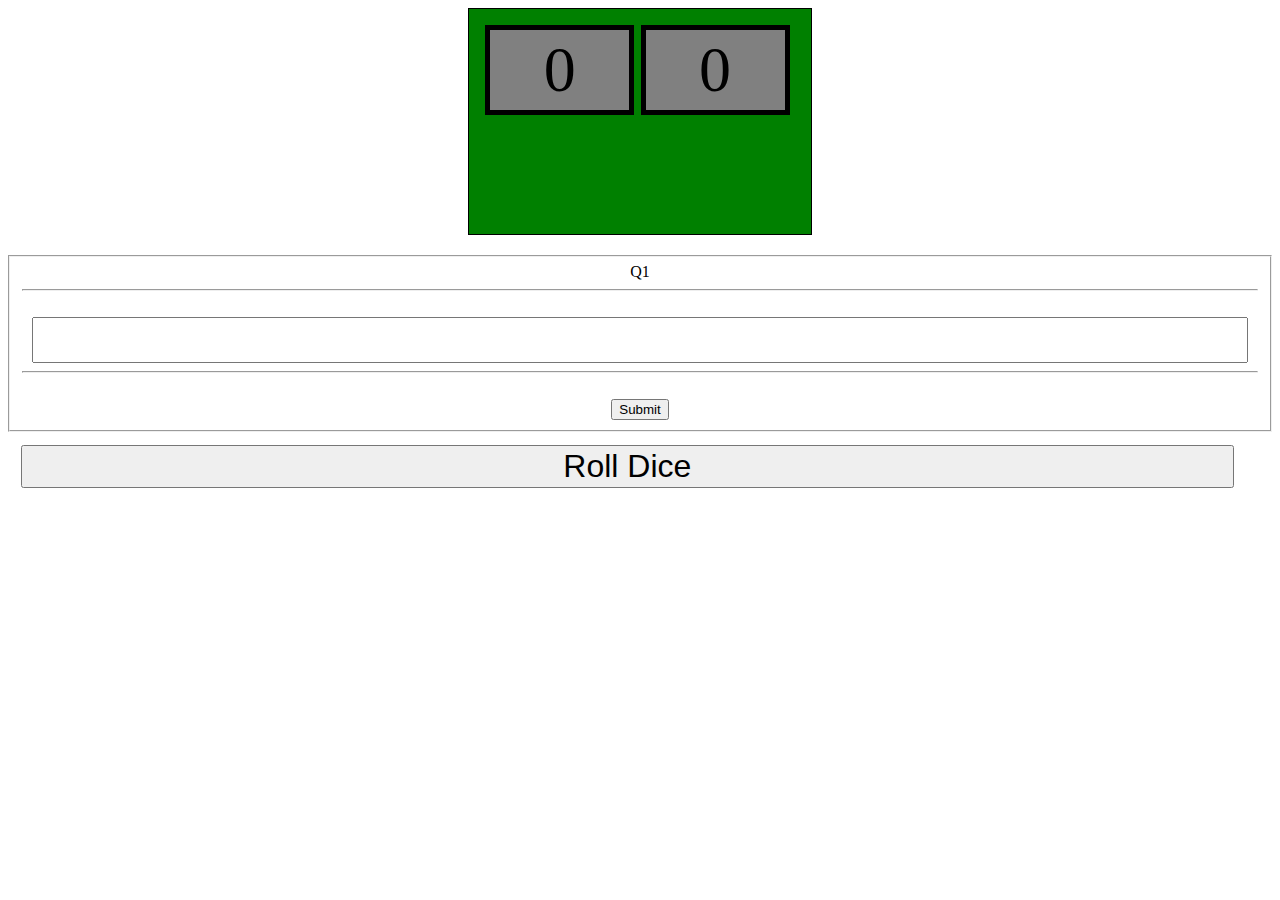
<file: Mtest.html>
<!doctype html>
<html>
    <head>
        <title>Title</title>
        <style>
            /* # {}
            # {} */
            .roll {
                width: 96%;
                margin:1%;
                font-size: 2rem;
            }
            div.dicearea {
                width: 25%;    
                margin:auto auto;
                font-size: 2rem;
                display: block;
                height: 200px;
                background: green;
                padding: 1%;
                border: 1px solid black;
            }
            div.dice {
                float:left;
                text-align: center;
                font-size: 2em;
                width: 42%;
                padding: 1%;
                margin: 1%;
                border: 5px solid black;
                background-color: grey;
            }
            label.question {
                text-align: center;
            }
            .q-answer {
                width:96%;
                font-size: 1em;
                padding: 1%;
            }
        </style>
        <script>
// var Mtest = window.open('');
// Mtest.document.write("<html><head><title>Title</title></head><body>test</body></html>")
function rollDice(){
die1 = document.getElementById('die1');
die2 = document.getElementById('die2');
var rolls = document.getElementById('rolls');
q = document.getElementById('question');
d1 = Math.floor(Math.random() * 6) + 1;
d2 = Math.floor(Math.random() * 6) + 1;
//var diceTotal= d1 + d2;
 a ={ a : (d1 === 1) ? "H" 
        : (d1 === 2) ? "A" 
        : (d1 === 3) ? "N" 
        : (d1 === 4) ? "A" 
        : (d1 === 5) ? "E" 
        : (d1 === 6) ? "B" 
        : 0
        };
 b ={
        b : (d2 === 1) ? "U" 
        : (d2 === 2) ? "M" 
        : (d2 === 3) ? "N" 
        : (d2 === 4) ? "G" 
        : (d2 === 5) ? "L" 
        : (d2 === 6) ? "B" 
        : 0
        }  ;    
  
// CUBE DIE #1  H	Hispanic	A	African		N	Native		A	Asian		E	European	B 	Blank
// CUBE DIE #2  U	Underage	M	Multiplex	N	Non-Binary	G	Gay			L	Lesbian		B	Blind  
        
 c = function answer(x){
    var a = x; 
    var a = (a ==='H')?'Hispanic'
    : (a ==='A') ? 'African'
    : (a ==='N') ? 'Native'
    : (a ==='A') ? 'Asian'
    : (a ==='E') ? 'European'
    : (a ==='B') ? 'Blank'
    : a === 0;
    var b = x; 
    var b = (b === 'U') ?'Underage'
    : (b === 'M') ? 'Multiplex'
    : (b === 'N') ? 'Non-Binary'
    : (b === 'G') ? 'Gay'
    : (b === 'L') ? 'Lesbian'
    : (b === 'B' ) ? 'Blank'
    : 0;
return [a,b]
}
die1.innerHTML = a.a;
die2.innerHTML =b.b;  
rolls.innerHTML = a.a + ' as in '+c(a.a)[0]+' and ' +b.b+ ' as in '+c(b.b)[1];


context = 'About a person who presents as ' + c(a.a)[0]+' and ' +c(b.b)[1];
w_ = ['when', 'where', 'why',' what'];
wtype = [Math.floor(Math.random() * 3) + 1]


q_ = [
q1 =" Question 1 is about H...",
q2 =" Question 2 is about U...",
q3 =" Question 3 is about M...",
q4 =" Question 4 is about A...",
q5 =" Question 5 is about N...",
q6 =" Question 6 is about A...",
q7 =" Question 7 is about N...",
q8 =" Question 8 is about G...",
q9 =" Question 9 is about E...",
q10 =" Question 10 is about L...",
q11 =" Question 11 is about 0...",
q12 =" Question 12 is about 0..."
]

thisperson = c(a.a)[0]+' and ' +c(b.b)[1]
value = [
w_[wtype]+" does a person who identifies as "+thisperson+"  distinguish your product/service from others?",
w_[wtype]+" does a person who identifies as "+thisperson+"  benefit from using your product/service? ",
"When does a person who identifies as "+thisperson+"  benefit from using your product/service? ",
"Why does a person who identifies as "+thisperson+"  benefit from using your product/service? ",
"How does a person who identifies as "+thisperson+"  benefit from using your product/service? "
]

revenue = [
"Where does a person who identifies as "+thisperson+"  pay for your product/service? ",
"When does a person who identifies as "+thisperson+"  pay for your product/service? ",
"Why does a person who identifies as "+thisperson+"  pay for your product/service? ",
"How does a person who identifies as "+thisperson+"  pay for your product/service? "
]

digest = [
q1 =" digestQuestion 1 is about ...",
q2 =" digestQuestion 2 is about ...",
q3 =" digestQuestion 3 is about ...",
q4 =" digestQuestion 4 is about ...",
q5 =" digestQuestion 5 is about ...",
q6 =" digestQuestion 6 is about ...",
q7 =" digestQuestion 7 is about ...",
q8 =" digestQuestion 8 is about ...",
q9 =" digestQuestion 9 is about ...",
q10 =" digestQuestion 10 is about ...",
q11 =" digestQuestion 11 is about ...",
q12 =" digestQuestion 12 is about ..."
]

discover = [
"WHERE DOES (THIS PERSON) SEE YOUR PRODUCT/SERVICE?",
q2 =" discoverQuestion 2 is about ...",
q3 =" discoverQuestion 3 is about ...",
q4 =" discoverQuestion 4 is about ...",
q5 =" discoverQuestion 5 is about ...",
q6 =" discoverQuestion 6 is about ...",
q7 =" discoverQuestion 7 is about ...",
q8 =" discoverQuestion 8 is about ...",
q9 =" discoverQuestion 9 is about ...",
q10 =" discoverQuestion 10 is about ...",
q11 =" discoverQuestion 11 is about ...",
q12 =" discoverQuestion 12 is about ..."
]

purpose = [
q1 =" purposeQuestion 1 is about ...",
q2 =" purposeQuestion 2 is about ...",
q3 =" purposeQuestion 3 is about ...",
q4 =" purposeQuestion 4 is about ...",
q5 =" purposeQuestion 5 is about ...",
q6 =" purposeQuestion 6 is about ...",
q7 =" purposeQuestion 7 is about ...",
q8 =" purposeQuestion 8 is about ...",
q9 =" purposeQuestion 9 is about ...",
q10 =" purposeQuestion 10 is about ...",
q11 =" purposeQuestion 11 is about ...",
q12 =" purposeQuestion 12 is about ...",
q13 =" purposeQuestion 13 is about ...",
q14 =" purposeQuestion 14 is about ...",
q15 =" purposeQuestion 15 is about ...",
q16 =" purposeQuestion 16 is about ..."
]



// questions = (a.a === 'H') ? q_[Math.floor(Math.random() * 11) + 1]
// : (a.a === 'U') ? q2 
// : (a.a === 'M') ? q3
// : (a.a === 'A') ? q4
// : (a.a === 'N') ? q5
// : (b.b === 'A') ? q6
// : (b.b === 'N') ? q7
// : (b.b === 'G') ? q8 
// : (b.b === 'E') ? q9
// : (b.b === 'L') ? q10
// : (b.b === '0') ? q11 
// : (a.a === '0') ? q12 
// : 0;
q_[Math.floor(Math.random() * 11) + 1]

qtypes = [
qpurpose = purpose[Math.floor(Math.random() * 15) + 1]
,
qdigest = digest[Math.floor(Math.random() * 11) + 1]
,
qdiscover = discover[Math.floor(Math.random() * 11) + 1]
,
qrevenue = revenue[Math.floor(Math.random() * 3) + 1]
,
qvalue = value[Math.floor(Math.random() * 7) + 1]
]

qtypeNumber = [Math.floor(Math.random() * 3) + 1]
questions = qtypes[qtypeNumber];

q.textContent =  questions;
}
// Math.floor(Math.random() * 4) + 1


/*
GAME MECHANICS

//HUMAN ANGLE BY HUMAN ANGEL INC. est 2018 Human Angle: Considerations before the code.
## CONCEPT AND RULES: This is a game played with both dice and cards. 
//First you roll the dice. Then you answer card questions.

H	Hispanic		A	Asian
U	Underage		N	Non-Binary
M	Multiplex		G	Gay
A	African			L	Lesbian
N	Native			E	European
B	Blind			B	Blank

CUBE DIE #1  H	Hispanic	A	African		N	Native		A	Asian		E	European	B 	Blank
CUBE DIE #2  U	Underage	M	Multiplex	N	Non-Binary	G	Gay			L	Lesbian		B	Blind

DICE REPRESENTATIONS> BY PLACE + BY ETHNICITY
H:Hispanic: Latin Diaspora		A:African: African Diaspora		N:Native: Native Peoples
A: Asian : Asian Diaspora		E:European: European Diaspora

DICE REPRESENTATIONS> BY IDENTITY + BY CULTURE
N: Non-Binary: Transgender	G: Gay: Alt Male	L: Lesbian: ALt Female

DICE REPRESENTATIONS> BY GAME INCLUSION
U: Underage	Appropriateness 	M: Multiplex Language Translations
B: Blind Vision Impaired		B: Blank Open

# GAMEPLAY
# PLAYERS DONT COMPETE AGAINST ANOTHER. THEY COMPETE WITH ONE ANOTHER. SAME TEAM.
# RATHER THAN NUMBERS ON DICE, GAME USES LETTERS
# RATHER THAN HAVE SUITES ON CARDS, GAME USES QUESTION-TYPE AND QUESTION ON CARD
# GAME REQUIRES RECORDING DEVICE TO COLLECT ANSWERS TO QUESTION PROMPTS
# ONLINE VERSION CAN CONNECT TO LIVEPAD AND SHARE VIA EMAIL, ETC...
# A DEALER DEALS AN ARRAY OF PRESHUFFLED CARDS FROM (DECK OF 52 QUESTIONS)
# 1 PLAYER = 52 CARDS 2 PLAYERS= 26 CARDS 3 PLAYERS= 17 CARDS 4 PLAYERS= 13 CARDS 
# 5 PLAYERS+ NUMBER OF PLAYERS DIVIDE 52 CARDS WITH REMAINDER IN POT AS BONUS POINTS
# IDENTIFY CHOICE TARGETS >> SELECT DEMOGRAPHICS (MULTI - SELECT)
# RANK CHOICES SO THAT A HEIRARCHY IS FORMED
# DICE ROLL > SEE 2 LETTERS
# DICE WITH ABOVE LETTERS ON EACH FACE REPRESENTING PEOPLE FROM VARIOUS CATEGORIES
# ANSWER ROUNDS OF QUESTIONS FOR EACH DEMOGRAPHIC (52 CARD QUESTIONS)
# ROLL AND RECORD 2 LETTERS FACE UP
# BASED ON LETTERS ROLLED ANSWER QUESTIONS AS RELATED TO THAT AUDIENCE GROUP
# ANSWER QUESTIONS IN A TRIPARTITE MANNER
# THINK IN TERMS OF MARKET RESEARCH AND CLIENT KNOWLEDGE
# THINK IN TERMS OF ADDRESSING CONTENT
# THINK IN TERMS OF ADDRESSING ACCESS AND ACCESSIBILITY
# TO EACH QUESTION TELL WHAT YOU KNOW ABOUT THAT PERSON IN GENERAL
AND WHAT YOUR CULTURAL LANGUAGE WILL BE TO THAT PERSON IN GENRAL 
AND WHAT DEVICES AND SOFTWARE CONSIDERATIONS THAT PERSON REQUIRES IN GENERAL. HOWEVER, SPECIFICITY WINS THE GAME!

## QUESTION CARDS (x52) QUESTION CATEGORIES (x4) SUBCATEGORY QUESTIONS (x13)
## CATEGORIES: WHY || HOW || WHEN || WHERE	
## SUB CATEGORIES:	DIGEST 3 || DISCOVER 3 || PURPOSE 4 || REVENUE 1 || VALUE 2
## ? [WHY] [HOW] [WHEN] [WHERE] DOES THIS [DICE ROLLED] PERSON ...
## SUBCATEGORY QUESTIONS X13
## DISCOVER?#FIND YOUR PRODUCT/SERVICE?
## DISCOVER?#SHARE YOUR PRODUCT/SERVICE?
## PUPOSE RED	?#USE OR ENGAGE WITH YOUR PRODUCT/SERVICE IN PERSON?
## PUPOSE RED	?#USE OR ENGAGE WITH YOUR PRODUCT/SERVICE WITH OTHER PEOPLE?
## PUPOSE RED	?#USE OR ENGAGE WITH YOUR PRODUCT/SERVICE ONLINE?
## PUPOSE RED	?#USE OR ENGAGE WITH YOUR PRODUCT/SERVICE ONLINE WITH OTHER PEOPLE?
## REVENUE GRN	?#PAY FOR YOUR PRODUCT/SERVICE?
## DIGEST YLLW	?#IN TERMS OF FREQUENCY USE YOUR PRODUCT/SERVICE?
## VALUE BLUE	?#BENEFIT FROM USING YOUR PRODUCT/SERVICE?
## DISCOVER?#SEE YOUR PRODUCT/SERVICE?
## VALUE BLUE 	?#DISTINGUISH YOUR PRODUCT/SERVICE FROM OTHERS?
## DIGEST YLLW	?#LIKE YOUR PRODUCT/SERVICE?
## DIGEST YLLW	?#DISLIKE YOUR PRODUCT/SERVICE?

### WINNING
### FIRST PLAYER TO ANSWER ALL CARD QUESTIONS IN POSSESSION 'WINS'...
### PLAYERS THAT ANSWER ALL QUESTIONS OF A CERTAIN CATEGORY 'WIN'...{ALL WHY QUESTIONS}
### PLAYER THAT ANSWERS A NUMBER OF QUESTIONS WITHIN A TIME-PERIOD 'WINS'...(2 MIN GAME)
### 1 PLAYER = ANSWER ALL CARD QUESTIONS 'WIN'...
### 2 PLAYERS+ = FIRST PLAYER TO ANSWER ALL CARD QUESTIONS + EXTRA CARD QUESTIONS 'WIN'...

*/
        </script>
    </head>
    <body>
       
      
        <div class="dicearea">
            
           <div id="die1" class="dice">0</div>   
           <div id="die2" class="dice">0</div>    
           <span id="rolls" style="clear:left"></span>
        </div>
        <h2 id="status" style="clear:left"></h2>
        <form>
            <fieldset style="margin: auto auto; text-align: center">
                <label id="question" class="question" > Q1</label>
                <hr/><br/>
                <input type="text" title="" size="20" value="" id="q-answer" class="q-answer"/>
                <hr/><br/>
                <input type="submit"/>
            </fieldset>
        </form>
     <button onclick="rollDice()" class="roll">Roll Dice</button>
    </body>
</html>
</file>
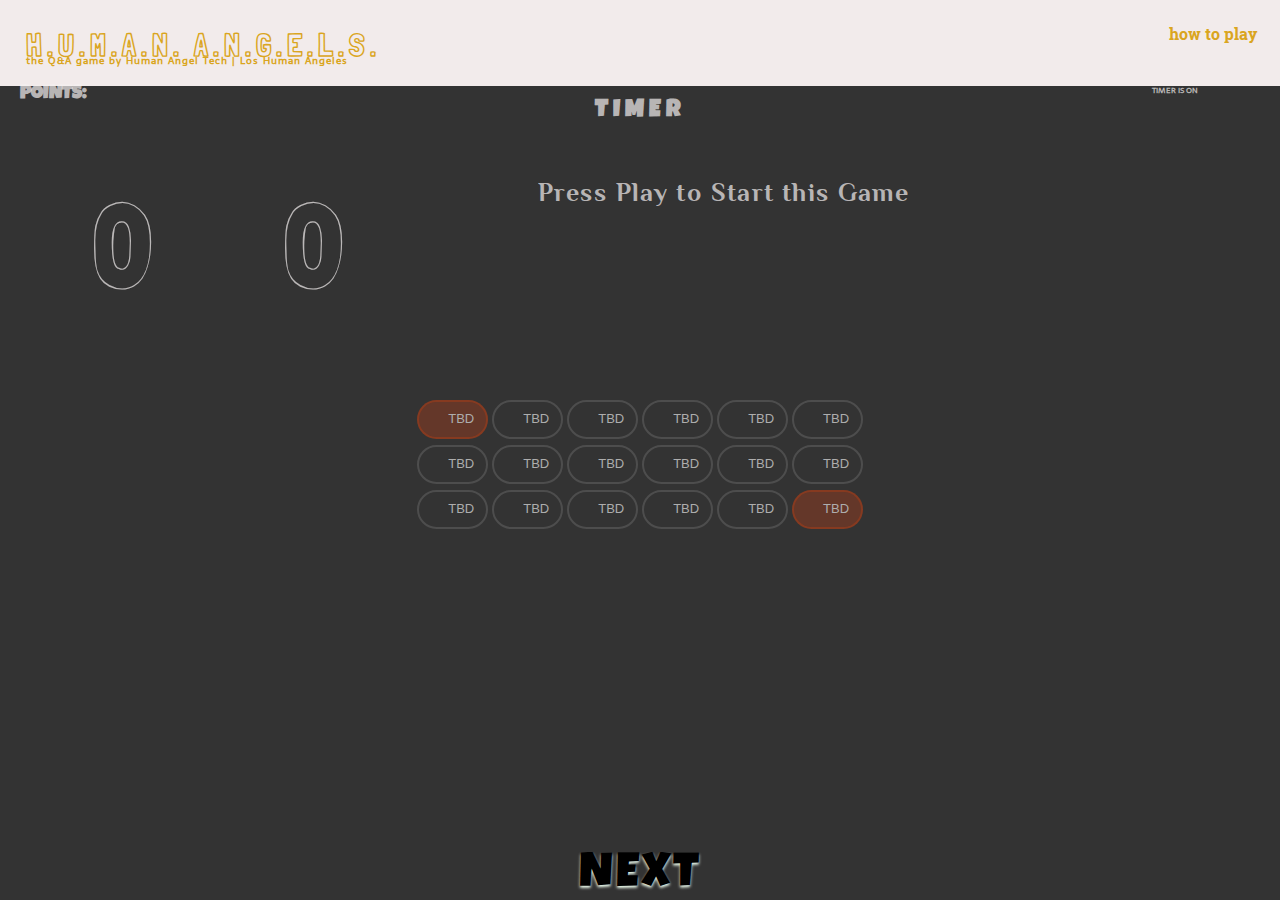
<file: old-dice-game.html>
<!doctype html>
<html>
    <head>
        <title>Title</title>
        <meta charset ="utf-8"/>
<meta name="viewport" content="width=device-width">
<meta name="author" content="david kene" />
        <style>
            @font-face {font-family:'laila'; src: url('fonts/Laila/Laila-Regular.ttf'); font-weight:normal;}
            @font-face {font-family:'londrina'; src: url('fonts/Londrina_Outline/LondrinaOutline-Regular.ttf'); font-weight:normal;}
            @font-face {font-family:'philosopher'; src: url('fonts/Philosopher/Philosopher-Bold.ttf'); font-weight:normal;}
            @font-face {font-family:'telex'; src: url('fonts/Telex/Telex-Regular.ttf'); font-weight:normal;}
            @font-face {font-family:'roboto'; src: url('fonts/Roboto_Slab/RobotoSlab-Thin.ttf'); font-weight:normal;}
            @font-face {font-family:'LuckiestGuy'; src: url('fonts/LuckiestGuy/LuckiestGuy.ttf'); font-weight:normal;}  
            @font-face {font-family:'roboto'; src: url('fonts/Roboto_Slab/RobotoSlab-Thin.ttf'); font-weight:normal;}
            @font-face {font-family:'roboto-bold'; src: url('fonts/Roboto_Slab/RobotoSlab-Bold.ttf'); font-weight:bold;}  
        </style>
        <style>
            /* # {}
            # {} */
            * {margin: 0px; padding: 0px}
            html{margin: 0px; padding: 0px}
            body{margin: 0px; padding: 0px;  border: none; color: rgba(245, 241, 241,.7);background: rgba(0, 0, 0,.8)} 
            hr {position:relative; display: block; bottom: 55%;left:0px; margin: 0% 0%;
                animation: le-move 20s;
                opacity:.35;
                animation-iteration-count:3;
                animation-direction: alternate-reverse; border: none}
         
            .roll {
                width: 100%;
                /* margin:1% 0%; */
                display: block;
                position: absolute;
                bottom: 0px;
                font-size: 3rem;
                border: none;
                font-family:'LuckiestGuy';
                text-transform: uppercase;
               background: transparent;
                /* color: rgba(25, 94, 25,1); */
                letter-spacing: 3px;
                text-shadow:0px 2px 3px honeydew;
            }
            .container-roll {
                  width: 100%;
                /* margin:1% 0%; */
                display: block;
                position: absolute;
                bottom: 0px;
               height: 60px;
                border: none;
                z-index: -111;
               
                
              
               /* background: goldenrod; */
              
             
            }
            .rollbackground {
                width: 96%;
                /* background: red; */
                animation: lineargrade .01s;
                animation-iteration-count:5000;
                animation-direction: alternate-reverse;
                animation-timing-function: ease-in-out;
                /* position: absolute; */
                opacity: .06;
                padding: 0%;
                height: 60px;
            }
            .next {
                width: 100%;
                margin:1% 0%;
                display: block;
                position: absolute;
                bottom:0px;
                font-size: 2rem;
                border: none;
                font-family: 'roboto-bold';
                text-transform: uppercase;
               background: goldenrod;
               /* animation: linearGradient 1s;
                animation-iteration-count:8;
                animation-direction: alternate-reverse; */
            }

          .space{display: block; width: 100%; height: 230px; margin-bottom: 0%;}
          select{width:23%;}
           h1{ letter-spacing:5px;padding: 2%; display: block; height: 35px;font-size: 2em; 
            color: goldenrod;background: rgba(252, 245, 245, 0.952); margin: 0px; margin-bottom: 1%;font-family: 'londrina';}
          #points {position: absolute; top:85px;left:20px;font-family:'LuckiestGuy'}
          #timertoggle {position: absolute; top:85px;left:90%;font-family:'telex'; float: right;font-size: .5em}
        

           h2 {font-family:'LuckiestGuy';letter-spacing:5px; text-align: center;margin-bottom: 2%;}
           .credits{letter-spacing:1px; position:absolute; top:55px; color: goldenrod; font-size: 10px;font-family: 'telex';}
            .instructions { text-align: right; color: goldenrod; margin: 1%; position: absolute;top:10px; right:10px; font-size: 1em; font-family: 'roboto-bold';}
           #instructions {font-size: .5em; color: green} /*add color gradient */

            fieldset {margin: auto auto; text-align: center; border:none}
            #roll1 ,#roll2 {font-family:'philosopher'; font-size: .4em; letter-spacing: 1px;text-align: center;}
            div.dicearea {
                width: 42%;    
                /* margin:6% auto 10px; +4m */ 
                font-size: 2rem;
                font-family:'londrina';
                display: block;
                /* height: 200px; +4m */
                background: transparent;
                padding: 1%;
                border: 0px solid goldenrod;
                border-radius: 10px;
                transform: scale(0.95);
                position:absolute;
                /* top: 60px; +4m */
                /* left:30%; +4m */
            }
            div.dice {
                float:left;
                display: block;
                text-align: center;
                font-size: 4em;
                width: 96%;
                padding: 1%;
                margin: 1%;
                border: 0px solid goldenrod;
                background-color: transparent;
            }
            label.question {
                text-align: center;
                font-family:'philosopher';
                font-size: 2em;
                padding: 5%;
               width: 50%;
               display: block;
               padding-top: 0px;
                margin-top: 0%;
                transform: scale(0.8);
                position:absolute;
                /* top: 320px;+4m */
                top: 170px;
                left: 32%;
                text-align: left;
                letter-spacing:2px;
            }
            .q-answer {
                width:96%;
                font-size: 1em;
                padding: 1%;
                margin: 5% 0% 2%;
                font-family:'laila';
                display: none;
                height: 0px;
                background: transparent;
                border:none;
            }
            .diewrap {
                border-top: 5px solid transparent;
                border-bottom: 5px solid transparent;
                border-left: 5px solid transparent;
                border-right: 5px solid transparent;
                position:relative;
                width: 170px;
                height:170px;
                display: block;
                float: left;
               margin: 0% 2%;
                overflow: hidden;
                border-radius: 10px;
            }
            .explain {clear:both; 
                    display: block;
                    margin: 3%;
                    position: absolute;
                    bottom: 0px;
                    padding: 3%;
                }
            .colorwrap {
                /* border-top: 5px solid  transparent;
                border-bottom: 0px solid red;
                border-left: 5px solid transparent;
                border-right: 0px solid red; */
                position:absolute;
                width: 1px;
                height: 1px;
                top: 0%;
                left: 0%;
                opacity: .5;
                animation: animate-move 6s;
                animation-iteration-count:8;
                animation-direction: alternate-reverse;
            }
            .colorwrap2 {
                /* border-top: 1px solid  red;
                border-bottom: 1px solid red;
                border-left: 1px solid red;
                border-right: 1px solid red; */
                opacity: .5;
                position:absolute;
                width: 1px;
                height: 1px;
                top: 0%;
                left: 0%;
                
                animation: animate-move 8.6s;
                animation-iteration-count:8;
                animation-direction: alternate-reverse;
            }

            .colorwrap3 {
                /* border-top: 1px solid  red;
                border-bottom: 1px solid red;
                border-left: 1px solid red;
                border-right: 1px solid red; */
                opacity: .5;
                position:absolute;
                width: 1px;
                height: 1px;
                top: 0%;
                left: 0%;
                animation: animate-move 7.6s;
                animation-iteration-count:8;
                animation-direction: alternate-reverse;
            }
            .colorwrap3 {
                /* border-top: 1px solid  red;
                border-bottom: 1px solid red;
                border-left: 1px solid red;
                border-right: 1px solid red; */
                opacity: .5;
                position:absolute;
                width: 1px;
                height: 1px;
                top: 0%;
                left: 0%;
                animation: animate-move 6.6s;
                animation-iteration-count:8;
                animation-direction: alternate-reverse;
            }
            .colorwrap4 {
                /* border-top: 1px solid  red;
                border-bottom: 1px solid red;
                border-left: 1px solid red;
                border-right: 1px solid red; */
                opacity: .5;
                position:absolute;
                width: 3px;
                height: 3px;
                top: 0%;
                left: 0%;
                animation: animate-move 5.6s;
                animation-iteration-count:8;
                animation-direction: alternate-reverse;
            }
            .colorwrap5 {
                /* border-top: 1px solid  red;
                border-bottom: 1px solid red;
                border-left: 1px solid red;
                border-right: 1px solid red; */
                opacity: .5;
                position:absolute;
                width: 1px;
                height: 1px;
                top: 0%;
                left: 0%;
                animation: animate-move 4.6s;
                animation-iteration-count:8;
                animation-direction: alternate-reverse;
            }
            .colorwrap6 {
                /* border-top: 1px solid  red;
                border-bottom: 1px solid red;
                border-left: 1px solid red;
                border-right: 1px solid red; */
                opacity: .5;
                position:absolute;
                width: 1px;
                height: 1px;
                top: 0%;
                left: 0%;
                animation: animate-move 3.6s;
                animation-iteration-count:8;
                animation-direction: alternate-reverse;
            }
            .colorwrap7 {
                /* border-top: 1px solid  red;
                border-bottom: 1px solid red;
                border-left: 1px solid red;
                border-right: 1px solid red; */
                opacity: .5;
                position:absolute;
                width: 1px;
                height: 1px;
                top: 0%;
                left: 0%;
                animation: animate-move 2.6s;
                animation-iteration-count:8;
                animation-direction: alternate-reverse;
            }

            .colorwrap11 {
                position:absolute;
                width: 1px;
                height: 1px;
                top: 0%;
                left: 0%;
                opacity: .5;
                animation: animate-move2 2.5s;
                animation-iteration-count:8;
                animation-direction: alternate-reverse;
            }
            .colorwrap12 {
                position:absolute;
                width: 1px;
                height: 1px;
                top: 0%;
                opacity: .5;
                left: 0%;
                animation: animate-move2 3.5s;
                animation-iteration-count:8;
                animation-direction: alternate-reverse;
            }
            .colorwrap13 {
                position:absolute;
                width: 1px;
                height: 1px;
                opacity: .5;
                top: 0%;
                left: 0%;
                animation: animate-move2 4.5s;
                animation-iteration-count:8;
                animation-direction: alternate-reverse;
            }
            .colorwrap14 {
                position:absolute;
                width: 1px;
                height: 1px;
                opacity: .5;
                top: 0%;
                left: 0%;
                animation: animate-move2 5.5s;
                animation-iteration-count:8;
                animation-direction: alternate-reverse;
            }
            .colorwrap15 {
                position:absolute;
                width: 1px;
                height: 1px;
                opacity: .5;
                top: 0%;
                left: 0%;
                animation: animate-move2 6s;
                animation-iteration-count:8;
                animation-direction: alternate-reverse;
            }
            .colorwrap16 {
                position:absolute;
                width: 1px;
                height: 1px;
                opacity: .5;
                top: 0%;
                left: 0%;
                animation: animate-move2 7s;
                animation-iteration-count:8;
                animation-direction: alternate-reverse;
            }
            .colorwrap17 {
                position:absolute;
                width: 1px;
                height: 1px;
                opacity: .5;
                top: 0%;
                left: 0%;
                animation: animate-move2 8s;
                animation-iteration-count:8;
                animation-direction: alternate-reverse;
                
            }


            @keyframes le-move {
                0% {
                    width: 100%;
                    height: 1px;
                    /* border: 5px solid red; */
                    background: red;
                    left: 0%;
                    top: 0%;
                    }

                    10% {
                    width: 100%;
                    height: 1px;
                    /* border: 5px solid red; */
                    background: orange;
                    left: 0%;
                    top: 0%;
                    }


                    20% {
                    width: 100%;
                    height: 1px;
                    /* border: 5px solid red; */
                    background: yellow;
                    right: 0%;
                    top: 0%;
                    }


                    30% {
                    width: 100%;
                    height: 1px;
                    /* border: 5px solid red; */
                    background: green;
                    left: 0%;
                    top: 0%;
                    }

                    50% {
                        width: 100%;
                    height: 1px;
                    /* border: 5px solid red; */
                    background: blue;
                    left: 0%;
                    top: 0%;
                    }

                    70% {
                        width: 100%;
                    height: 1px;
                    /* border: 5px solid red; */
                    background: indigo;
                    left: 0%;
                    top: 0%;
                    }

                    100% {
                        width: 100%;
                    height: 1px;
                    /* border: 5px solid red; */
                    background: violet;
                    left: 0%;
                    top: 0%;
                    }



            }

            @keyframes animate-move {
                0% {
                    width: 1px;
                    height: 1px;
                    /* border: 5px solid red; */
                    background: red;
                    left: 0%;
                    top: 0%;
                }
                12% {
                    width: 100px;
                    height: 1px;
                    /* border: 5px solid red; */
                    background: red;
                    left: 50%;
                    top: 0%;
                }
                24% {
                   
                    width: 1px;
                    height: 1px;
                    /* border: 5px solid orange; */
                    background:  orange;
                    left: 99%;
                    top: 0%;
                }
                25% {
                    width: 1px;
                    height: 1px;
                    /* border: 5px solid orange; */
                    background:  orange;
                    left: 99%;
                    top: 0%;
                }
                26% {
                    width: 1px;
                    height: 1px;
                    /* border: 5px solid orange; */
                    background:  orange;
                    left: 98%;
                    top: 0%;
                }
                37% {
                   width:1px;
                    height: 100px;
                    /* border: 5px solid red; */
                    background: orange;
                    left: 98%;
                    top: 50%;
                }
                49% {
                    width:1px;
                    height: 1px;
                    /* border: 5px solid yellow; */
                    background:  yellow;
                    left: 98%;
                    top: 99%;
                }
                50% {
                    width:1px;
                    height: 1px;
                    /* border: 5px solid yellow; */
                    background:  yellow;
                    left: 98%;
                    top: 99%;
                }
                51% {
                    width:1px;
                    height: 1px;
                    /* border: 5px solid yellow; */
                    background:  yellow;
                    left: 98%;
                    top: 99%;
                }
                62% {
                    width: 100px;
                    height: 1px;
                    /* border: 5px solid red; */
                    background: yellow;
                    left: 50%;
                    top: 99%;
                }
                74% {
                    width: 1px;
                    height: 1px;
                    /* border: 5px solid green; */
                    background:  green;
                    left: 0%;
                    top: 99%;
                }
                75% {
                    width: 1px;
                    height: 1px;
                    /* border: 5px solid green; */
                    background:  green;
                    left: 0%;
                    top: 99%;
                }
                76% {
                    width: 1px;
                    height: 1px;
                    /* border: 5px solid green; */
                    background:  green;
                    left: 0%;
                    top: 99%;
                }
                87% {
                    width: 1px;
                    height: 100px;
                    /* border: 5px solid red; */
                    background: green;
                    left: 0%;
                    top: 50%;
                }
                99% {
                    width: 1px;
                    height: 1px;
                    /* border-top: 5px solid blue; */
                    background: blue;
                    left: 0%;
                    top: 0%;
                }
                100% {
                    width: 1px;
                    height: 1px;
                    /* border-top: 5px solid blue; */
                    background: blue;
                    left: 0%;
                    top: 0%;
                }
            }
            
            @keyframes animate-move2 {
                0% {
                    width: 1px;
                    height: 1px;
                    /* border: 5px solid red; */
                    background: red;
                    left: 98%;
                    top: 98%;
                }
                12% {
                    width: 100px;
                    height: 1px;
                    /* border: 5px solid red; */
                    background: red;
                    left: 50%;
                    top: 98%;
                }
                24% {
                   
                    width: 2px;
                    height: 1px;
                    /* border: 5px solid orange; */
                    background:  orange;
                    left: 0%;
                    top: 98%;
                }
                25% {
                    width: 3px;
                    height: 1px;
                    /* border: 5px solid orange; */
                    background:  orange;
                    left: 0%;
                    top: 98%;
                }
                26% {
                    width: 2px;
                    height: 2px;
                    /* border: 5px solid orange; */
                    background:  orange;
                    left: 0%;
                    top: 98%;
                }
                37% {
                   width:1px;
                    height: 100px;
                    /* border: 5px solid red; */
                    background: orange;
                    left: 0%;
                    top: 50%;
                }
                49% {
                    width:2px;
                    height: 2px;
                    /* border: 5px solid yellow; */
                    background:  yellow;
                    left: 0%;
                    top: 0%;
                }
                50% {
                    width:3px;
                    height: 3px;
                    /* border: 5px solid yellow; */
                    background:  yellow;
                    left: 0%;
                    top: 0%;
                }
                51% {
                    width:2px;
                    height: 2px;
                    /* border: 5px solid yellow; */
                    background:  yellow;
                    left: 0%;
                    top: 0%;
                }
                62% {
                    width: 100px;
                    height: 1px;
                    /* border: 5px solid red; */
                    background: yellow;
                    left: 50%;
                    top: 0%;
                }
                74% {
                    width: 1px;
                    height: 1px;
                    /* border: 5px solid green; */
                    background:  green;
                    left: 98%;
                    top: 0%;
                }
                75% {
                    width: 1px;
                    height: 1px;
                    /* border: 5px solid green; */
                    background:  green;
                    left: 98%;
                    top: 0%;
                }
                76% {
                    width: 1px;
                    height: 1px;
                    /* border: 5px solid green; */
                    background:  green;
                    left: 98%;
                    top: 0%;
                }
                87% {
                    width: 1px;
                    height: 100px;
                    /* border: 5px solid red; */
                    background: green;
                    left:98%;
                    top: 50%;
                }
                99% {
                    width: 1px;
                    height: 1px;
                    /* border-top: 5px solid blue; */
                    background: blue;
                    left: 98%;
                    top: 98%;
                }
                100% {
                    width: 1px;
                    height: 1px;
                    /* border-top: 5px solid blue; */
                    background: blue;
                    left: 98%;
                    top: 98%;
                }
            }



            @keyframes lineargrade {
    0% {
        background: -webkit-linear-gradient(left, transparent 0%,  rgba(255,255,255,1) 5%, rgba(255,255,255,1) 10%,transparent 100%);
    background: -ms-linear-gradient(left, transparent 0%, rgba(255,255,255,1) 5%, rgba(255,255,255,1) 10%,transparent 100%);
    background: -moz-linear-gradient(left, transparent 0%, rgba(255,255,255,1) 5%, rgba(255,255,255,1) 10%,transparent 100%);
    background: linear-gradient(left, transparent 0%, rgba(255,255,255,1) 5%, rgba(255,255,255,1) 10%,transparent 100%);     
        }
     10% {
        background: -webkit-linear-gradient(left,  transparent 0%,rgba(255,255,255,1) 10%, rgba(255,255,255,1) 15%,transparent 100%);
    background: -ms-linear-gradient(left, transparent 0%, rgba(255,255,255,1) 10%, rgba(255,255,255,1) 15%,transparent 100%);
    background: -moz-linear-gradient(left,transparent 0%, rgba(255,255,255,1) 10%, rgba(255,255,255,1) 15%,transparent 100%);
    background: linear-gradient(left, transparent 0%,rgba(255,255,255,1) 10%, rgba(255,255,255,1) 15%,transparent 100%);     
        }
    20% { 
        background: -webkit-linear-gradient(left,  transparent 0%,rgba(255,255,255,1) 15%, rgba(255,255,255,1) 20%,transparent 100%);
    background: -ms-linear-gradient(left, transparent 0%, rgba(255,255,255,1) 15%, rgba(255,255,255,1) 20%,transparent 100%);
    background: -moz-linear-gradient(left, transparent 0%, rgba(255,255,255,1) 15%, rgba(255,255,255,1) 20%,transparent 100%);
    background: linear-gradient(left, transparent 0%,rgba(255,255,255,1) 15%, rgba(255,255,255,1) 20%,transparent 100%);     
        }
    30% { 
        background: -webkit-linear-gradient(left,  transparent 0%,rgba(255,255,255,1) 20%, rgba(255,255,255,1) 25%,transparent 100%);
    background: -ms-linear-gradient(left, transparent 0%,rgba(255,255,255,1) 20%, rgba(255,255,255,1) 25%,transparent 100%);
    background: -moz-linear-gradient(left, transparent 0%,rgba(255,255,255,1) 20%, rgba(255,255,255,1) 25%,transparent 100%);
    background: linear-gradient(left,  transparent 0%,rgba(255,255,255,1) 20%, rgba(255,255,255,1) 25%,transparent 100%);     
        }  
    40% {
        background: -webkit-linear-gradient(left,  transparent 0%,rgba(255,255,255,1) 25%, rgba(255,255,255,1) 30%,transparent 100%);
    background: -ms-linear-gradient(left,  transparent 0%,rgba(255,255,255,1) 25%, rgba(255,255,255,1) 30%,transparent 100%);
    background: -moz-linear-gradient(left,  transparent 0%,rgba(255,255,255,1) 25%, rgba(255,255,255,1) 30%,transparent 100%);
    background: linear-gradient(left,  transparent 0%,rgba(255,255,255,1) 25%, rgba(255,255,255,1) 30%,transparent 100%);     
        }
    50% {
        background: -webkit-linear-gradient(left,  transparent 0%,rgba(255,255,255,1) 50%, rgba(255,255,255,1) 60%,transparent 100%);
    background: -ms-linear-gradient(left, transparent 0%, rgba(255,255,255,1) 50%, rgba(255,255,255,1) 60%,transparent 100%);
    background: -moz-linear-gradient(left,transparent 0%,  rgba(255,255,255,1) 50%, rgba(255,255,255,1) 60%,transparent 100%);
    background: linear-gradient(left, transparent 0%, rgba(255,255,255,1) 50%, rgba(255,255,255,1) 60%,transparent 100%);     
        }
    60% {
        background: -webkit-linear-gradient(left, transparent 0%,rgba(255,255,255,1) 60%, rgba(255,255,255,1) 70%,transparent 100%);
    background: -ms-linear-gradient(left, transparent 0%, rgba(255,255,255,1) 60%, rgba(255,255,255,1) 70%,transparent 100%);
    background: -moz-linear-gradient(left,  transparent 0%,rgba(255,255,255,1) 60%, rgba(255,255,255,1) 70%,transparent 100%);
    background: linear-gradient(left, transparent 0%,rgba(255,255,255,1) 60%, rgba(255,255,255,1) 70%,transparent 100%);     
        }
    70% {
        background: -webkit-linear-gradient(left, transparent 0%,rgba(255,255,255,1) 70%, rgba(255,255,255,1) 80%,transparent 100%);
    background: -ms-linear-gradient(left, transparent 0%, rgba(255,255,255,1) 70%, rgba(255,255,255,1) 80%,transparent 100%);
    background: -moz-linear-gradient(left,transparent 0%, rgba(255,255,255,1) 70%, rgba(255,255,255,1) 80%,transparent 100%);
    background: linear-gradient(left,transparent 0%, rgba(255,255,255,1) 70%, rgba(255,255,255,1) 80%,transparent 100%);     
        } 
    80% {
        background: -webkit-linear-gradient(left,  transparent 0%,rgba(255,255,255,1) 80%, rgba(255,255,255,1) 90%,transparent 100%);
    background: -ms-linear-gradient(left,  transparent 0%,rgba(255,255,255,1) 80%, rgba(255,255,255,1) 90%,transparent 100%);
    background: -moz-linear-gradient(left, transparent 0%, rgba(255,255,255,1) 80%, rgba(255,255,255,1) 90%,transparent 100%);
    background: linear-gradient(left,  transparent 0%,rgba(255,255,255,1) 80%, rgba(255,255,255,1) 90%,transparent 100%);     
        } 
    90% {
        background: -webkit-linear-gradient(left,  transparent 0%,rgba(255,255,255,1) 90%, rgba(255,255,255,1) 95%,transparent 100%);
    background: -ms-linear-gradient(left,  transparent 0%,rgba(255,255,255,1) 90%, rgba(255,255,255,1) 95%,transparent 100%);
    background: -moz-linear-gradient(left,  transparent 0%,rgba(255,255,255,1) 90%, rgba(255,255,255,1) 95%,transparent 100%);
    background: linear-gradient(left, transparent 0%,rgba(255,255,255,1) 90%, rgba(255,255,255,1) 95%,transparent 100%);     
        } 
    100% {
        
        background: -webkit-linear-gradient(left,  transparent 0%,rgba(255,255,255,1) 95%, rgba(255,255,255,1) 99%,transparent 100%);
    background: -ms-linear-gradient(left, transparent 0%,rgba(255,255,255,1) 95%, rgba(255,255,255,1) 99%,transparent 100%);
    background: -moz-linear-gradient(left, transparent 0%,rgba(255,255,255,1) 95%, rgba(255,255,255,1) 99%,transparent 100%);
    background: linear-gradient(left,  transparent 0%,rgba(255,255,255,1) 95%, rgba(255,255,255,1) 99%,transparent 100%);     
        }
            
    }
        </style>

<style>
    #numberxholder {               
    color: transparent;
    position: absolute;
    /* background:black; */
    padding: 0%;
    width: 90px;
    left: 45%;
    top: 110px;
    display:inline-block;
    height: 21px;
    font-size: 2em;
    margin-bottom: 4%;
   margin-top: 3px;
   }
    .numberx {               
    color: transparent;
    position: absolute;
    /* background:black; */
    padding: 0%;
    top:0px;
    left: 0px; 
    margin:0%;
    }

    #number60 {visibility: hidden;color: rgba(20, 116, 60,.75); animation: ucolor 1s ease-in-out; animation-iteration-count: 1;animation-delay: 0.1s;}
    #number59 {visibility: hidden;color: rgba(20, 116, 60,.75); animation: ucolor 1s ease-in-out; animation-iteration-count: 1;animation-delay: 1.1s;}
    #number58 {visibility: hidden;color: rgba(20, 116, 60,.75); animation: ucolor 1s ease-in-out; animation-iteration-count: 1;animation-delay: 2.1s;}
    #number57 {visibility: hidden;color: rgba(20, 116, 60,.75); animation: ucolor 1s ease-in-out; animation-iteration-count: 1;animation-delay: 3.1s;}
    #number56 {visibility: hidden;color: rgba(20, 116, 60,.75); animation: ucolor 1s ease-in-out; animation-iteration-count: 1;animation-delay: 4.1s;}
    #number55 {visibility: hidden;color: rgba(20, 116, 60,.75); animation: ucolor 1s ease-in-out; animation-iteration-count: 1;animation-delay: 5.1s;}
    #number54 {visibility: hidden;color: rgba(20, 116, 60,.75); animation: ucolor 1s ease-in-out; animation-iteration-count: 1;animation-delay: 6.1s;}
    #number53 {visibility: hidden;color: rgba(20, 116, 60,.75); animation: ucolor 1s ease-in-out; animation-iteration-count: 1;animation-delay: 7.1s;}
    #number52 {visibility: hidden;color: rgba(20, 116, 60,.75); animation: ucolor 1s ease-in-out; animation-iteration-count: 1;animation-delay: 8.1s;}
    #number51 {visibility: hidden;color: rgba(20, 116, 60,.75); animation: ucolor 1s ease-in-out; animation-iteration-count: 1;animation-delay: 9.1s;}

    #number50 {visibility: hidden; color: rgba(20, 116, 60,.75); animation: ucolor 1s ease-in-out; animation-iteration-count: 1;animation-delay: 10.1s;}
    #number49 {visibility: hidden; color: rgba(20, 116, 60,.75); animation: ucolor 1s ease-in-out; animation-iteration-count: 1;animation-delay: 11.1s;}
    #number48 {visibility: hidden; color: rgba(20, 116, 60,.75); animation: ucolor 1s ease-in-out; animation-iteration-count: 1;animation-delay: 12.1s;}
    #number47 {visibility: hidden; color: rgba(20, 116, 60,.75); animation: ucolor 1s ease-in-out; animation-iteration-count: 1;animation-delay: 13.1s;}
    #number46 {visibility: hidden; color: rgba(20, 116, 60,.75); animation: ucolor 1s ease-in-out; animation-iteration-count: 1;animation-delay: 14.1s;}
    #number45 {visibility: hidden; color: rgba(20, 116, 60,.75); animation: ucolor 1s ease-in-out; animation-iteration-count: 1;animation-delay: 15.1s;}
    #number44 {visibility: hidden; color: rgba(20, 116, 60,.75); animation: ucolor 1s ease-in-out; animation-iteration-count: 1;animation-delay: 16.1s;}
    #number43 {visibility: hidden; color: rgba(20, 116, 60,.75); animation: ucolor 1s ease-in-out; animation-iteration-count: 1;animation-delay: 17.1s;}
    #number42 {visibility: hidden; color: rgba(20, 116, 60,.75); animation: ucolor 1s ease-in-out; animation-iteration-count: 1;animation-delay: 18.1s;}
    #number41 {visibility: hidden; color: rgba(20, 116, 60,.75); animation: ucolor 1s ease-in-out; animation-iteration-count: 1;animation-delay: 19.1s;}

    #number40 {visibility: hidden; color: rgba(20, 116, 60,.75); animation: ucolor 1s ease-in-out; animation-iteration-count: 1;animation-delay: 20.1s;}
    #number39 {visibility: hidden; color: rgba(20, 116, 60,.75); animation: ucolor 1s ease-in-out; animation-iteration-count: 1;animation-delay: 21.1s;}
    #number38 {visibility: hidden; color: rgba(20, 116, 60,.75); animation: ucolor 1s ease-in-out; animation-iteration-count: 1;animation-delay: 22.1s;}
    #number37 {visibility: hidden; color: rgba(20, 116, 60,.75); animation: ucolor 1s ease-in-out; animation-iteration-count: 1;animation-delay: 23.1s;}
    #number36 {visibility: hidden; color: rgba(20, 116, 60,.75); animation: ucolor 1s ease-in-out; animation-iteration-count: 1;animation-delay: 24.1s;}
    #number35 {visibility: hidden; color: rgba(20, 116, 60,.75); animation: ucolor 1s ease-in-out; animation-iteration-count: 1;animation-delay: 25.1s;}
    #number34 {visibility: hidden; color: rgba(20, 116, 60,.75); animation: ucolor 1s ease-in-out; animation-iteration-count: 1;animation-delay: 26.1s;}
    #number33 {visibility: hidden; color: rgba(20, 116, 60,.75); animation: ucolor 1s ease-in-out; animation-iteration-count: 1;animation-delay: 27.1s;}
    #number32 {visibility: hidden; color: rgba(20, 116, 60,.75); animation: ucolor 1s ease-in-out; animation-iteration-count: 1;animation-delay: 28.1s;}
    #number31 {visibility: hidden; color: rgba(20, 116, 60,.75); animation: ucolor 1s ease-in-out; animation-iteration-count: 1;animation-delay: 29.1s;}


    #number30 {visibility: hidden; color: rgba(20, 116, 60,.75); animation: ucolor 1s ease-in-out; animation-iteration-count: 1;animation-delay: 30.1s;}
    #number29 {visibility: hidden; color: rgba(20, 116, 60,.75); animation: ucolor 1s ease-in-out; animation-iteration-count: 1;animation-delay: 31.1s;}
    #number28 {visibility: hidden; color: rgba(20, 116, 60,.75); animation: ucolor 1s ease-in-out; animation-iteration-count: 1;animation-delay: 32.1s;}
    #number27 {visibility: hidden; color: rgba(20, 116, 60,.75); animation: ucolor 1s ease-in-out; animation-iteration-count: 1;animation-delay: 33.1s;}
    #number26 {visibility: hidden; color: rgba(20, 116, 60,.75); animation: ucolor 1s ease-in-out; animation-iteration-count: 1;animation-delay: 34.1s;}
    #number25 {visibility: hidden; color: rgba(20, 116, 60,.75); animation: ucolor 1s ease-in-out; animation-iteration-count: 1;animation-delay: 35.1s;}
    #number24 {visibility: hidden; color: rgba(20, 116, 60,.75); animation: ucolor 1s ease-in-out; animation-iteration-count: 1;animation-delay: 36.1s;}
    #number23 {visibility: hidden; color: rgba(20, 116, 60,.75); animation: ucolor 1s ease-in-out; animation-iteration-count: 1;animation-delay: 37.1s;}
    #number22 {visibility: hidden; color: rgba(20, 116, 60,.75); animation: ucolor 1s ease-in-out; animation-iteration-count: 1;animation-delay: 38.1s;}
    #number21 {visibility: hidden; color: rgba(20, 116, 60,.75); animation: ucolor 1s ease-in-out; animation-iteration-count: 1;animation-delay: 39.1s;}
 
    #number20 {visibility: hidden; color: yellow;; animation: ucolor 1s ease-in-out; animation-iteration-count: 1;animation-delay: 40.1s;}
    #number19 {visibility: hidden; color: yellow;; animation: ucolor 1s ease-in-out; animation-iteration-count: 1;animation-delay: 41.1s;}
    #number18 {visibility: hidden; color: yellow;; animation: ucolor 1s ease-in-out; animation-iteration-count: 1;animation-delay: 42.1s;}
    #number17 {visibility: hidden; color: yellow;; animation: ucolor 1s ease-in-out; animation-iteration-count: 1;animation-delay: 43.1s;}
    #number16 {visibility: hidden; color: yellow;; animation: ucolor 1s ease-in-out; animation-iteration-count: 1;animation-delay: 44.1s;}
    #number15 {visibility: hidden; color: yellow;; animation: ucolor 1s ease-in-out; animation-iteration-count: 1;animation-delay: 45.1s;}
    #number14 {visibility: hidden; color: yellow;; animation: ucolor 1s ease-in-out; animation-iteration-count: 1;animation-delay: 46.1s;}
    #number13 {visibility: hidden; color: yellow; animation: ucolor 1s ease-in-out; animation-iteration-count: 1;animation-delay: 47.1s;}
    #number12 {visibility: hidden; color: yellow; animation: ucolor 1s ease-in-out; animation-iteration-count: 1;animation-delay: 48.1s;}
    #number11 {visibility: hidden; color: yellow; animation: ucolor 1s ease-in-out; animation-iteration-count: 1;animation-delay: 49.1s;}
  
    
    #number10 {visibility: hidden; color: red; animation: ucolor 1s ease-in-out; animation-iteration-count: 1;animation-delay: 50.1s;}
    #number9 {visibility: hidden; color: red; animation: ucolor 1s ease-in-out; animation-iteration-count: 1;animation-delay: 51.1s;}
    #number8 {visibility: hidden; color: red; animation: ucolor 1s ease-in-out; animation-iteration-count: 1;animation-delay: 52.1s;}
    #number7 {visibility: hidden; color: red; animation: ucolor 1s ease-in-out; animation-iteration-count: 1;animation-delay: 53.1s;}
    #number6 {visibility: hidden; color: red; animation: ucolor 1s ease-in-out; animation-iteration-count: 1;animation-delay: 54.1s;}
    #number5 {visibility: hidden; color: red; animation: ucolor 1s ease-in-out; animation-iteration-count: 1;animation-delay: 55.1s;}
    #number4 {visibility: hidden; color: red; animation: ucolor 1s ease-in-out; animation-iteration-count: 1;animation-delay: 56.1s;}
    #number3 {visibility: hidden; color: red; animation: ucolor 1s ease-in-out; animation-iteration-count: 1;animation-delay: 57.1s;}
    #number2 {visibility: hidden; color: red; animation: ucolor 1s ease-in-out; animation-iteration-count: 1;animation-delay: 58.1s;}
    #number1 {visibility: hidden; color: red; animation: ucolor 1s ease-in-out; animation-iteration-count: 1;animation-delay: 59.1s;}
    #number0 {  visibility: hidden; color: red; animation: ucolor 1s ease-in-out; animation-iteration-count: 1;animation-delay: 60.1s;}


    



    @keyframes ucolor {
    0% {
      
        visibility: visible;
        }
    1% {
      
        visibility: visible;
        }

    99% {
  
        visibility: visible;
        }
    100% {
   
        visibility: visible;
        }    
    }
    .numberx::before {

        content: '';
        display: inline-block;
    }  
    .numberx::after {
        content: '';
        display: inline-block;
  
      
    } 







 

.options{ position: absolute;
        
        }
/* #select1{position: absolute; bottom: 200px;left:50px}
#select2{position: absolute; bottom: 200px;left:180px}
#select3{position: absolute; bottom: 200px;left:310px}
#select4{position: absolute; bottom: 200px;left:430px} */
range {width: 400px}
#select5{position: absolute; 
z-index: 999;right: 2%;
bottom: 75px;
background: goldenrod;
border:1px solid goldenrod;
width: 96%;} 
#select5::before{content:'NOT MY KINDA PERSON'; position: absolute;letter-spacing:3px;font-size: .6em; bottom: 10px; left:0%; color: white; }
#select5::after{content:'MY KINDA PERSON'; position: absolute;letter-spacing:3px;font-size: .6em; bottom: 10px; right: 0%; color: white; }
input[type=range]::-webkit-slider-runnable-track{background:green}
input[type=range]::-webkit-slider-thumb{background:green; border-radius: 22px; border:10px solid goldenrod; width:50px; height:50px;background:goldenrod}
input[type=range]::-ms-track{background:green}
input[type=range]::-ms-fill-lower{background:green}
input[type=range]::-ms-fill-upper{background:green}
input[type=range]::-ms-thumb {background:green; border-radius: 22px; border:10px solid goldenrod; width:50px; height:50px;background:goldenrod}

/* input[type=range]::-moz-s */
</style>


<style>
        
        .container {
            max-width: 80%;
            font-family: 'Segoe UI', Tahoma, Geneva, Verdana, sans-serif;
            font-size: 13px;
            margin: 0% auto;
        }
        
        ul.ks-cboxtags {
            list-style: none;
            /* padding: 20px; */
        }
        ul.ks-cboxtags li{
          display: inline;
        }
        ul.ks-cboxtags li label{
            display: inline-block;
            background-color: transparent;
            border: 2px solid rgba(139, 139, 139, .3);
            color: #adadad;
            border-radius: 25px;
            white-space: nowrap;
            margin: 3px 0px;
            -webkit-touch-callout: none;
            -webkit-user-select: none;
            -moz-user-select: none;
            -ms-user-select: none;
            user-select: none;
            -webkit-tap-highlight-color: transparent;
            transition: all .2s;
        }
        
        ul.ks-cboxtags li label {
            padding: 8px 12px;
            cursor: pointer;
        }
        
        ul.ks-cboxtags li label::before {
            display: inline-block;
            font-style: normal;
            font-variant: normal;
            text-rendering: auto;
            -webkit-font-smoothing: antialiased;
            font-family: "Font Awesome 5 Free";
            font-weight: 900;
            font-size: 12px;
            padding: 2px 6px 2px 2px;
            content: "\f067";
            transition: transform .3s ease-in-out;
        }
        
        ul.ks-cboxtags li input[type="checkbox"]:checked + label::before {
            content: "\f00c";
            transform: rotate(-360deg);
            transition: transform .3s ease-in-out;
        }
        
        ul.ks-cboxtags li input[type="checkbox"]:checked + label {
            border: 2px solid rgba(11, 181, 8, 0.651);
            background-color: rgba(11, 181, 8, 0.651);
            color: #fff;
            transition: all .2s;
        }
        
        ul.ks-cboxtags li input[type="checkbox"] {
          display: absolute;
        }
        ul.ks-cboxtags li input[type="checkbox"] {
          position: absolute;
          opacity: 0;
        }
        ul.ks-cboxtags li input[type="checkbox"]:focus + label {
          border: 2px solid #e9a1ff;
        }

#q1 , #q18 {            border: 2px solid rgba(229, 67, 13, 0.2675);
            background-color: rgba(229, 67, 13, 0.275);}

       .hachoices{background-color: yellow}   
       
#transitions {color: goldenrod; transition-property: color ; transition-duration: 2s; border:none;} 
a:link  {color:wheat}
a:visited > {color:grey}   
a:hover > {color:greenyellow}   
a:active > {color:pink}         
</style>
        <script>


// var Mtest = window.open('');
// Mtest.document.write("<html><head><title>Title</title></head><body>test</body></html>")
function rollDice(){

    
    

    
die1 = document.getElementById('die1');
die2 = document.getElementById('die2');
var roll1 = document.getElementById('roll1');
var roll2 = document.getElementById('roll2');
q = document.getElementById('question');
d1 = Math.floor(Math.random() * 6) + 1;
d2 = Math.floor(Math.random() * 6) + 1;
//var diceTotal= d1 + d2;
 a ={ a : (d1 === 1) ? "H" 
        : (d1 === 2) ? "Af" 
        : (d1 === 3) ? "N" 
        : (d1 === 4) ? "As" 
        : (d1 === 5) ? "E" 
        : (d1 === 6) ? "B" 
        : 0
        };
 b ={
        b : (d2 === 1) ? "U" 
        : (d2 === 2) ? "M" 
        : (d2 === 3) ? "N" 
        : (d2 === 4) ? "G" 
        : (d2 === 5) ? "L" 
        : (d2 === 6) ? "B" 
        : 0
        }  ;    
  
// CUBE DIE #1  H	Hispanic	A	African		N	Native		A	Asian		E	European	B 	Blank
// CUBE DIE #2  U	Underage	M	Multiplex	N	Non-Binary	G	Gay			L	Lesbian		B	Blind  
        
 c = function answer(x){
    var a = x; 
    var a = (a ==='H')?'Hispanic'
    : (a ==='Af') ? 'African'
    : (a ==='N') ? 'Native'
    : (a ==='As') ? 'Asian'
    : (a ==='E') ? 'European'
    : (a ==='B') ? 'bruised'
    : a === 0;
    var b = x; 
    var b = (b === 'U') ?'underage'
    : (b === 'M') ? 'multi-racial'
    : (b === 'N') ? 'non-binary'
    : (b === 'G') ? 'gay'
    : (b === 'L') ? 'lesbian'
    : (b === 'B' ) ? 'broke'
    : 0;
return [a,b]
}

// hack to remove f and s from Af and As respectively

aa = (a.a ==='H')?'H'
    : (a.a ==='Af') ? 'A'
    : (a.a ==='N') ? 'N'
    : (a.a ==='As') ? 'A'
    : (a.a ==='E') ? 'E'
    : (a.a ==='B') ? 'B'
    :0 ;


Hispanic = ['Hispanic','Hispanic-American','Mexican','Mexican-American','Puerto-Rican','LatinX']
African = ['African','African-American','Black','West-Indian','Caribbean','Caribbean-Americans','Black-American']
Asian = ['Asian','Asian-American','South-Asian','Chinese-American','Japanese-American','Korean-American','Philipino-American','Middle-Eastern-Americans']
Native= ['Native','Native-American','Lenape','Montauk']
European = ['European','European-American','White','White-American']
Bruised = ['on the margins','working class','working poor','middle-class','essential worker']

;
 longer_name = (a.a ==='H')?Hispanic[Math.floor(Math.random() * Hispanic.length)]
    : (a.a ==='Af') ? African[Math.floor(Math.random() * African.length)]
    : (a.a ==='N') ? Native[Math.floor(Math.random() * Native.length)]
    : (a.a ==='As') ? Asian[Math.floor(Math.random() * Asian.length)]
    : (a.a ==='E') ? European[Math.floor(Math.random() * European.length)]
    : (a.a ==='B') ? Bruised[Math.floor(Math.random() * Bruised.length)]
    :  a.a;
 
    // longer_name = (a ==='Hispanic')?Hispanic[Math.floor(Math.random() * Hispanic.length)]
    // : (a ==='African') ? African[Math.floor(Math.random() * African.length)]
    // : (a ==='Native') ? Native[Math.floor(Math.random() * Native.length)]
    // : (a ==='Asian') ? Asian[Math.floor(Math.random() * Asian.length)]
    // : (a ==='European') ? European[Math.floor(Math.random() * European.length)]
    // :  a;


  
die1.innerHTML = aa;
die2.innerHTML =b.b;  
roll1.innerHTML = aa + ' as in '+c(a.a)[0];
roll2.innerHTML = b.b+ ' as in '+c(b.b)[1];


context = 'About a person who presents as ' + c(a.a)[0]+' and ' +c(b.b)[1];
w_ = ['when', 'where','what', 'why'];
wtype = [Math.floor(Math.random() * 4)]





q_ = [
q1 = " Question 1 is about H...",
q2 =" Question 2 is about U...",
q3 =" Question 3 is about M...",
q4 =" Question 4 is about A...",
q5 =" Question 5 is about N...",
q6 =" Question 6 is about A...",
q7 =" Question 7 is about N...",
q8 =" Question 8 is about G...",
q9 =" Question 9 is about E...",
q10 =" Question 10 is about L...",
q11 =" Question 11 is about 0...",
q12 =" Question 12 is about 0..."
];

q1 = document.getElementsByClassName('hachoices');

q2 = document.getElementsByTagName('li');

// q1 = document.getElementById('q1');
q1[0].textContent = (wtype == 0) ? 'not a relevant question'
    : (wtype == 1) ? 'not a relevant question'
    : (wtype == 2) ? 'not a relevant question'
    : (wtype == 3) ? 'not a relevant question'
    : 0;

// q2 = document.getElementById('q2');
q1[1].textContent = (wtype == 0)?'Mornings'
: (wtype == 1) ? 'everywhere'
: (wtype == 2) ? 'Good Question'
: (wtype == 3) ? 'My ideal client'
: 0;


// q3 = document.getElementById('q3');
q1[2].textContent = (wtype == 0)?'Mid-day'
: (wtype == 1) ? 'Nationally'
: (wtype == 2) ? 'Good Question'
: (wtype == 3) ? 'limted supply'
: 0;


// q4 = document.getElementById('q4');
q1[3].textContent = (wtype == 0)?'Afternoon'
: (wtype == 1) ? '[city location]'
: (wtype == 2) ? 'Good Question'
: (wtype == 3) ? 'High Demand'
: 0;


// q5 = document.getElementById('q5');
q1[4].textContent = (wtype == 0)?'Evening'
: (wtype == 1) ? 'in a crowd'
: (wtype == 2) ? 'Good Question'
: (wtype == 3) ? 'Best Supply'
: 0;

// q6 = document.getElementById('q6');
q1[5].textContent = (wtype == 0) ? 'Night'
: (wtype == 1) ? 'in a car'
: (wtype == 2) ? 'Good Question'
: (wtype == 3) ? 'VIP'
: 0;

// next group
// q7 = document.getElementById('q7');
q1[6].textContent = (wtype == 0)?'Daily'
: (wtype == 1) ? 'at home'
: (wtype == 2) ? 'Good Question'
: (wtype == 3) ? 'It benefits them'
: 0;

// q8 = document.getElementById('q8');
q1[7].textContent = (wtype == 0)?'Weekly'
: (wtype == 1) ? 'at work'
: (wtype == 2) ? 'Good Question'
: (wtype == 3) ? 'they earn money'
: 0;

// q9 = document.getElementById('q9');
q1[8].textContent = (wtype == 0)?'Monthly'
: (wtype == 1) ? 'at school'
: (wtype == 2) ? 'Good Question'
: (wtype == 3) ? 'they feel good'
: 0;

// q10 = document.getElementById('q10');
q1[9].textContent = (wtype == 0)?'throughout the day'
: (wtype == 1) ? 'in public'
: (wtype == 2) ? 'Good Question'
: (wtype == 3) ? 'our interests align'
: 0;

// q11 = document.getElementById('q11');
q1[10].textContent = (wtype == 0)?'throughout the night'
: (wtype == 1) ? 'in private'
: (wtype == 2) ? 'Good Question'
: (wtype == 3) ? 'our values align'
: 0;

// q12 = document.getElementById('q12');
q1[11].textContent = (wtype == 0)?'weekdays'
: (wtype == 1) ? 'in a bedroom'
: (wtype == 2) ? 'Good Question'
: (wtype == 3) ? 'marketed to them'
: 0;

// next group
// q13 = document.getElementById('q13');
q1[12].textContent = (wtype == 0)?'weeknights'
: (wtype == 1) ? 'in a bathroom'
: (wtype == 2) ? 'Good Question'
: (wtype == 3) ? 'they know us'
: 0;

// q14 = document.getElementById('q14');
q1[13].textContent = (wtype == 0)?'weekends'
: (wtype == 1) ? 'in a kitchen'
: (wtype == 2) ? 'Good Question'
: (wtype == 3) ? 'we know them'
: 0;

// q15 = document.getElementById('q15');
q1[14].textContent = (wtype == 0)?'during lunch'
: (wtype == 1) ? 'in an office'
: (wtype == 2) ? 'Good Question'
: (wtype == 3) ? 'trust'
: 0;

// q16 = document.getElementById('q16');
q1[15].textContent = (wtype == 0)?'during dinner'
: (wtype == 1) ? 'in a store'
: (wtype == 2) ? 'Good Question'
: (wtype == 3) ? 'affordable'
: 0;

// q17 = document.getElementById('q17');
q1[16].textContent = (wtype == 0)?'during breakfast'
: (wtype == 1) ? 'in transit'
: (wtype == 2) ? 'Good Question'
: (wtype == 3) ? 'exclusive'
: 0;

// q18 = document.getElementById('q18');
q1[17].textContent = (wtype == 0)?'let me explain...'
: (wtype == 1) ? 'let me explain...'
: (wtype == 2) ? 'let me explain...'
: (wtype == 3) ? 'let me explain...'
: 0;


_oulda = [" could", " should", " would", " wouldn't", " shouldn't"]
oulda = _oulda[Math.floor(Math.random() * 5)]

_is = [" identifies as ", " presents as ", " is actively against people considered ",  " supports people considered "]
iS = _is[Math.floor(Math.random() * 4)]


_it = ["business", "stuff", "product(s)", "service(s)"]
it = _it[Math.floor(Math.random() * 4)]

thisperson = longer_name+' and ' +c(b.b)[1]

_noun =[' person who', ' company that', ' community that']
noun =_noun[Math.floor(Math.random() * 3)]

// when
s0 = "Tell " +w_[0]+noun+iS+thisperson + oulda + " want your " + it+".";
// where
s1 = "Tell " +w_[1]+" a person who identifies as "+thisperson + oulda + "use your " + it;

s1a = "Tell " +w_[1]+" a person who identifies as "+thisperson + oulda + "use your " + it;
//what 
s4 = "Tell " +w_[2]+" a person who identifies as "+thisperson + oulda + "use your " + it;

s5 = "Tell " +w_[2]+" a person who identifies as "+thisperson + oulda + "use your " + it;
//why
s1 = "Tell " +w_[3]+" a person who identifies as "+thisperson+ _oulda[2] + "dislike your " + it;

s2 = "Tell " +w_[3]+" a person who identifies as "+thisperson + _oulda[2] + "like your " + it;

s3 = "Tell " +w_[3]+" a person who identifies as "+thisperson + oulda + "use your " + it;


value = [
"To a "+noun+iS+thisperson+ " tell what distinguishes your "+ it+" from others.",
"Tell "+w_[wtype]+" a"+noun+iS+thisperson + " benefits from using your " + it+".",
"Tell " +w_[0]+" a"+noun+iS+thisperson + oulda + " want your " + it+".",
oulda[1].toLocaleUpperCase()+oulda.slice(2)+" you do business with " +w_[0]+" a"+noun+iS+thisperson +  "?",
w_[0][0].toLocaleUpperCase()+w_[0].slice(1)+oulda+" a"+noun+iS+thisperson+" use your "+it+"?",
w_[0][0].toLocaleUpperCase()+w_[1].slice(1)+oulda+" a"+noun+iS+thisperson+" use your "+it+"?",
w_[0][0].toLocaleUpperCase()+w_[2].slice(1)+ " about your"+it+ oulda+" a"+noun+iS+thisperson+" like?",
w_[0][0].toLocaleUpperCase()+w_[3].slice(1)+oulda+" a"+noun+iS+thisperson+"  use your "+it+"?",
w_[0][0].toLocaleUpperCase()+w_[1].slice(1)+oulda+" a"+noun+iS+thisperson+" need your "+it+"?",
w_[0][0].toLocaleUpperCase()+w_[2].slice(1)+ " about your"+it+ oulda+" a"+noun+iS+thisperson+" find useful?",
"Would you consider a"+noun+iS+thisperson+" as an ideal client?"

]
;
revenue = [
w_[wtype][0].toLocaleUpperCase()+w_[wtype].slice(1)+oulda+" a"+noun+iS+thisperson+" buy your "+it+"?"
]
;
digest = [
"What reviews would a"+noun+iS+thisperson+" give about your "+it+"?",
w_[0][0].toLocaleUpperCase()+w_[0].slice(1)+oulda+" a"+noun+iS+thisperson+" <i>like</i> your "+it+"?",
w_[0][0].toLocaleUpperCase()+w_[1].slice(1)+oulda+" a"+noun+iS+thisperson+" like your "+it+"?",
w_[0][0].toLocaleUpperCase()+w_[2].slice(1)+ " about your"+it+ oulda+" a"+noun+iS+thisperson+" like?",
w_[0][0].toLocaleUpperCase()+w_[0].slice(1)+oulda+" a"+noun+iS+thisperson+" dislike your "+it+"?",
w_[0][0].toLocaleUpperCase()+w_[1].slice(1)+oulda+" a"+noun+iS+thisperson+" dislike your "+it+"?",
w_[0][0].toLocaleUpperCase()+w_[2].slice(1)+ " about your"+it+ oulda+" a"+noun+iS+thisperson+" not like?",
w_[0][0].toLocaleUpperCase()+w_[3].slice(1)+oulda+" a"+noun+iS+thisperson+" dislike your "+it+"?",
"How frequently "+oulda+" a"+noun+iS+thisperson+" use your "+it+"?"
]
;

discover = [
w_[0][0].toLocaleUpperCase()+w_[0].slice(1)+oulda+" a curious"+noun+iS+thisperson+" find your "+it+"?",
w_[1][0].toLocaleUpperCase()+w_[1].slice(1)+oulda+" a curious"+noun+iS+thisperson+" find your "+it+"?",
w_[2][0].toLocaleUpperCase()+w_[2].slice(1)+oulda+" a curious"+noun+iS+thisperson+" find out about your "+it+"?",
w_[3][0].toLocaleUpperCase()+w_[3].slice(1)+oulda+" a curious"+noun+iS+thisperson+" find your "+it+"?",
w_[0][0].toLocaleUpperCase()+w_[0].slice(1)+oulda+" an inspired"+noun+iS+thisperson+" share your "+it+"?",
w_[1][0].toLocaleUpperCase()+w_[1].slice(1)+oulda+" an inspired"+noun+iS+thisperson+" share your "+it+"?",
w_[2][0].toLocaleUpperCase()+w_[2].slice(1)+" about your "+it +oulda+" an inspired"+noun+iS+thisperson+" share?",
w_[3][0].toLocaleUpperCase()+w_[3].slice(1)+oulda+" an inspired"+noun+iS+thisperson+" review your "+it +"?",
w_[0][0].toLocaleUpperCase()+w_[0].slice(1)+oulda+" a"+noun+iS+thisperson+" recommend your "+it+"?",
w_[1][0].toLocaleUpperCase()+w_[1].slice(1)+oulda+" a"+noun+iS+thisperson+" recommend your "+it+"?",
w_[2][0].toLocaleUpperCase()+w_[2].slice(1)+" about your "+it +oulda+" an "+noun+iS+thisperson+" recommend?",
w_[3][0].toLocaleUpperCase()+w_[3].slice(1)+oulda+noun+iS+thisperson+" recommend your "+it+"?"
]

purpose = [
"Did you have in mind"+" a"+noun+iS+thisperson+" when you created your "+it+"?",
"Would you consider a"+noun+iS+thisperson+" as an ideal client?",
"Would a"+noun+iS+thisperson+" use your "+it+" differently than other people? How?",
"Would a"+noun+iS+thisperson+" access your "+it+" differently than other people? How?",
w_[0][0].toLocaleUpperCase()+w_[0].slice(0)+oulda+" a"+noun+iS+thisperson+" experience your "+it+" differently than you intended?",
w_[0][0].toLocaleUpperCase()+w_[0].slice(1)+oulda+" a"+noun+iS+thisperson+" experience your "+it+" differently than you intended?",
w_[0][0].toLocaleUpperCase()+w_[0].slice(3)+oulda+" a"+noun+iS+thisperson+" experience your "+it+" different than you intended?"
]



// questions = (a.a === 'H') ? q_[Math.floor(Math.random() * 11) + 1]
// : (a.a === 'U') ? q2 
// : (a.a === 'M') ? q3
// : (a.a === 'A') ? q4
// : (a.a === 'N') ? q5
// : (b.b === 'A') ? q6
// : (b.b === 'N') ? q7
// : (b.b === 'G') ? q8 
// : (b.b === 'E') ? q9
// : (b.b === 'L') ? q10
// : (b.b === '0') ? q11 
// : (a.a === '0') ? q12 
// : 0;
q_[Math.floor(Math.random() * 11) + 1]

qtypes = [
qpurpose = purpose[Math.floor(Math.random() * 7)]
,
qdigest = digest[Math.floor(Math.random() * 9) ]
,
qdiscover = discover[Math.floor(Math.random() * 12)]
,
qrevenue = revenue[Math.floor(Math.random() * 0)]
,
qvalue = value[Math.floor(Math.random() * 10)]
]

qtypeNumber = [Math.floor(Math.random() * 4)]
questions = qtypes[qtypeNumber];

q.textContent =  questions;//questions;
}
// Math.floor(Math.random() * 4) + 1


/*
GAME MECHANICS

//HUMAN ANGLE BY HUMAN ANGEL INC. est 2018 Human Angle: Considerations before the code.
## CONCEPT AND RULES: This is a game played with both dice and cards. 
//First you roll the dice. Then you answer card questions.

H	Hispanic		A	Asian
U	Underage		N	Non-Binary
M	Multiplex		G	Gay
A	African			L	Lesbian
N	Native			E	European
B	Blind			B	Blank

CUBE DIE #1  H	Hispanic	A	African		N	Native		A	Asian		E	European	B 	Blank
CUBE DIE #2  U	Underage	M	Multiplex	N	Non-Binary	G	Gay			L	Lesbian		B	Blind

DICE REPRESENTATIONS> BY PLACE + BY ETHNICITY
H:Hispanic: Latin Diaspora		A:African: African Diaspora		N:Native: Native Peoples
A: Asian : Asian Diaspora		E:European: European Diaspora

DICE REPRESENTATIONS> BY IDENTITY + BY CULTURE
N: Non-Binary: Transgender	G: Gay: Alt Male	L: Lesbian: ALt Female

DICE REPRESENTATIONS> BY GAME INCLUSION
U: Underage	Appropriateness 	M: Multiplex Language Translations
B: Blind Vision Impaired		B: Blank Open

# GAMEPLAY
# PLAYERS DONT COMPETE AGAINST ANOTHER. THEY COMPETE WITH ONE ANOTHER. SAME TEAM.
# RATHER THAN NUMBERS ON DICE, GAME USES LETTERS
# RATHER THAN HAVE SUITES ON CARDS, GAME USES QUESTION-TYPE AND QUESTION ON CARD
# GAME REQUIRES RECORDING DEVICE TO COLLECT ANSWERS TO QUESTION PROMPTS
# ONLINE VERSION CAN CONNECT TO LIVEPAD AND SHARE VIA EMAIL, ETC...
# A DEALER DEALS AN ARRAY OF PRESHUFFLED CARDS FROM (DECK OF 52 QUESTIONS)
# 1 PLAYER = 52 CARDS 2 PLAYERS= 26 CARDS 3 PLAYERS= 17 CARDS 4 PLAYERS= 13 CARDS 
# 5 PLAYERS+ NUMBER OF PLAYERS DIVIDE 52 CARDS WITH REMAINDER IN POT AS BONUS POINTS
# IDENTIFY CHOICE TARGETS >> SELECT DEMOGRAPHICS (MULTI - SELECT)
# RANK CHOICES SO THAT A HEIRARCHY IS FORMED
# DICE ROLL > SEE 2 LETTERS
# DICE WITH ABOVE LETTERS ON EACH FACE REPRESENTING PEOPLE FROM VARIOUS CATEGORIES
# ANSWER ROUNDS OF QUESTIONS FOR EACH DEMOGRAPHIC (52 CARD QUESTIONS)
# ROLL AND RECORD 2 LETTERS FACE UP
# BASED ON LETTERS ROLLED ANSWER QUESTIONS AS RELATED TO THAT AUDIENCE GROUP
# ANSWER QUESTIONS IN A TRIPARTITE MANNER
# THINK IN TERMS OF MARKET RESEARCH AND CLIENT KNOWLEDGE
# THINK IN TERMS OF ADDRESSING CONTENT
# THINK IN TERMS OF ADDRESSING ACCESS AND ACCESSIBILITY
# TO EACH QUESTION TELL WHAT YOU KNOW ABOUT THAT PERSON IN GENERAL
AND WHAT YOUR CULTURAL LANGUAGE WILL BE TO THAT PERSON IN GENRAL 
AND WHAT DEVICES AND SOFTWARE CONSIDERATIONS THAT PERSON REQUIRES IN GENERAL. HOWEVER, SPECIFICITY WINS THE GAME!

## QUESTION CARDS (x52) QUESTION CATEGORIES (x4) SUBCATEGORY QUESTIONS (x13)
## CATEGORIES: WHY || HOW || WHEN || WHERE	
## SUB CATEGORIES:	DIGEST 3 || DISCOVER 3 || PURPOSE 4 || REVENUE 1 || VALUE 2
## ? [WHY] [HOW] [WHEN] [WHERE] DOES THIS [DICE ROLLED] PERSON ...
## SUBCATEGORY QUESTIONS X13
## DISCOVER?#FIND YOUR PRODUCT/SERVICE?
## DISCOVER?#SHARE YOUR PRODUCT/SERVICE?
## PUPOSE RED	?#USE OR ENGAGE WITH YOUR PRODUCT/SERVICE IN PERSON?
## PUPOSE RED	?#USE OR ENGAGE WITH YOUR PRODUCT/SERVICE WITH OTHER PEOPLE?
## PUPOSE RED	?#USE OR ENGAGE WITH YOUR PRODUCT/SERVICE ONLINE?
## PUPOSE RED	?#USE OR ENGAGE WITH YOUR PRODUCT/SERVICE ONLINE WITH OTHER PEOPLE?
## REVENUE GRN	?#PAY FOR YOUR PRODUCT/SERVICE?
## DIGEST YLLW	?#IN TERMS OF FREQUENCY USE YOUR PRODUCT/SERVICE?
## VALUE BLUE	?#BENEFIT FROM USING YOUR PRODUCT/SERVICE?
## DISCOVER?#SEE YOUR PRODUCT/SERVICE?
## VALUE BLUE 	?#DISTINGUISH YOUR PRODUCT/SERVICE FROM OTHERS?
## DIGEST YLLW	?#LIKE YOUR PRODUCT/SERVICE?
## DIGEST YLLW	?#DISLIKE YOUR PRODUCT/SERVICE?

### WINNING
### FIRST PLAYER TO ANSWER ALL CARD QUESTIONS IN POSSESSION 'WINS'...
### PLAYERS THAT ANSWER ALL QUESTIONS OF A CERTAIN CATEGORY 'WIN'...{ALL WHY QUESTIONS}
### PLAYER THAT ANSWERS A NUMBER OF QUESTIONS WITHIN A TIME-PERIOD 'WINS'...(2 MIN GAME)
### 1 PLAYER = ANSWER ALL CARD QUESTIONS 'WIN'...
### 2 PLAYERS+ = FIRST PLAYER TO ANSWER ALL CARD QUESTIONS + EXTRA CARD QUESTIONS 'WIN'...

*/
        </script>
    </head>
    <body>
        <hr/>
        <h1> H.U.M.A.N. A.N.G.E.L.S.<br/> <span class="credits">the Q&A game by Human Angel Tech | Los Human Angeles </span></h1>
        
       <p class="instructions" onclick="toggle_visibility('instructions'), align_right('instructions');"> how to play<!-- <img src="READMORE.svg" style="width: 15%;opacity:.6">   -->
            <span id="instructions" style="display: none">
               <a href="#"> istructions </a>
                <br/>
                <a href="#credits">  credits </a>
            </span>
        </p>
        <h2 id="timer"> TIMER 
            <span  id="numberxholder" >


                <span id="number60" class="numberx">1:00 </span>
                <span id="number59" class="numberx">:59 </span>
                <span id="number58" class="numberx">:58 </span>
                <span id="number57"class="numberx">:57 </span>
                <span id="number56"class="numberx">:56 </span>
                <span id="number55" class="numberx">:55 </span>
                <span id="number54" class="numberx">:54 </span>
                <span id="number53" class="numberx">:53 </span>
                <span id="number52" class="numberx">:52 </span>
                <span id="number51" class="numberx">:51 </span>


                <span id="number50" class="numberx">:50 </span>
                <span id="number49" class="numberx">:49 </span>
                <span id="number48" class="numberx">:48 </span>
                <span id="number47"class="numberx">:47 </span>
                <span id="number46"class="numberx">:46 </span>
                <span id="number45" class="numberx">:45 </span>
                <span id="number44" class="numberx">:44 </span>
                <span id="number43" class="numberx">:43 </span>
                <span id="number42" class="numberx">:42 </span>
                <span id="number41" class="numberx">:41 </span>
                <span id="number40" class="numberx">:40 </span>


                <span id="number39" class="numberx">:39 </span>
                <span id="number38" class="numberx">:38 </span>
                <span id="number37"class="numberx">:37 </span>
                <span id="number36"class="numberx">:36 </span>
                <span id="number35" class="numberx">:35 </span>
                <span id="number34" class="numberx">:34 </span>
                <span id="number33" class="numberx">:33 </span>
                <span id="number32" class="numberx">:32 </span>
                <span id="number31" class="numberx">:31 </span>


                <span id="number30" class="numberx">:30 </span>
                <span id="number29" class="numberx">:29 </span>
                <span id="number28" class="numberx">:28 </span>
                <span id="number27"class="numberx">:27 </span>
                <span id="number26"class="numberx">:26 </span>
                <span id="number25" class="numberx">:25 </span>
                <span id="number24" class="numberx">:24 </span>
                <span id="number23" class="numberx">:23 </span>
                <span id="number22" class="numberx">:22 </span>
                <span id="number21" class="numberx">:21 </span>


                <span id="number20" class="numberx">:20 </span>
                <span id="number19" class="numberx">:19 </span>
                <span id="number18" class="numberx">:18 </span>
                <span id="number17"class="numberx">:17 </span>
                <span id="number16"class="numberx">:16 </span>
                <span id="number15" class="numberx">:15 </span>
                <span id="number14" class="numberx">:14 </span>
                <span id="number13" class="numberx">:13 </span>
                <span id="number12" class="numberx">:12 </span>
                <span id="number11" class="numberx">:11 </span>

                <span id="number10" class="numberx">:10 </span>
                <span id="number9" class="numberx">:09 </span>
                <span id="number8" class="numberx">:08 </span>
                <span id="number7"class="numberx">:07 </span>
                <span id="number6"class="numberx">:06 </span>
                <span id="number5" class="numberx">:05 </span>
                <span id="number4" class="numberx">:04 </span>
                <span id="number3" class="numberx">:03 </span>
                <span id="number2" class="numberx">:02 </span>
                <span id="number1" class="numberx">:01 </span>
                <span id="number0" class="numberx">:00 </span>
            </span> 
  
        </h2>
        <h3 id="points"> POINTS: <span id="points" style="text-align: right;"></span></h3>
        <h3 id="timertoggle"> <span id="buttn1" onclick="pause('buttn1'),startTimer()">TIMER IS ON</span></h3>
        <div class="dicearea">
            
           <div class="diewrap">
               <span id="color1" class="colorwrap"></span>
               <span class="colorwrap2"></span>
               <span class="colorwrap3"></span>
               <span class="colorwrap4"></span>
               <span class="colorwrap5"></span>
               <span class="colorwrap6"></span>
               <span class="colorwrap7"></span>
               <div id="die1" class="dice">0</div>
               <span id="roll1" class="explain"></span> 
            </div>   
           <div class="diewrap">
               <span id="color2" class="colorwrap11"></span>
               <span class="colorwrap12"></span>
               <span class="colorwrap13"></span>
               <span class="colorwrap14"></span>
               <span class="colorwrap15"></span>
               <span class="colorwrap16"></span>
               <span class="colorwrap17"></span>
               <div id="die2" class="dice">0</div>
               <span id="roll2" class="explain"></span>
            </div>    
           
 
        </div>
        <h2 id="status" style="clear:left"></h2>
        <div class="space"> </div>
        <hr/>
        <form name="qanda"id="records" action="dice-game.html" method="GET" > 
            <fieldset>
                <label id="question" class="question" > Press Play to Start this Game</label>
               
                <br/>
                <!-- <select>
                    <optgroup>
                        <option class="options" id="select1">choice one</option>
                        <option class="options" id="select2">choice two</option>
                        <option class="options" id="select3">choice three</option>
                        <option class="options" id="select4">choice four</option>
                    </optgroup>
                </select> -->
             <!--   
                  <select id="select1" size="10">
                    <optgroup>
                        <option class="options" id="option1">YES</option>
                    </optgroup>
                    <optgroup>
                        <option class="options" id="option2">GREAT</option>
                    </optgroup>
                    <optgroup>
                        <option class="options" id="option3">IT WAS MADE FOR THEM</option>
                    </optgroup>
                    <optgroup>
                        <option class="options" id="option4">choice four</option>
                    </optgroup>
                </select>
                <select id="select2" size="10">
                    <optgroup>
                        <option class="options" id="option5">OKAY</option>
                    </optgroup>
                    <optgroup>
                        <option class="options" id="option6">choice two</option>
                    </optgroup>
                    <optgroup>
                        <option class="options" id="option7">choice three</option>
                    </optgroup>
                    <optgroup>
                        <option class="options" id="option8">choice four</option>
                    </optgroup>
                </select>
                <select id="select3" size="10">
                    <optgroup>
                        <option class="options" id="option9">MAYBE</option>
                    </optgroup>
                    <optgroup>
                        <option class="options" id="option10">NOT BAD</option>
                    </optgroup>
                    <optgroup>
                        <option class="options" id="option11">NOT GOOD</option>
                    </optgroup>
                    <optgroup>
                        <option class="options" id="option12">choice four</option>
                    </optgroup>
                </select>
                <select id="select4" size="10">
                    <optgroup>
                        <option class="options" id="option13">NO</option>
                    </optgroup>
                    <optgroup>
                        <option class="options" id="option14">THEY BECOME MORE SAVVY</option>
                    </optgroup>
                    <optgroup>
                        <option class="options" id="option15">choice three</option>
                    </optgroup>
                    <optgroup>
                        <option class="options" id="option16">choice four</option>
                    </optgroup>
                </select>
              
            
                   
                   <input id="select5" name="rr"type="range" min="0" max="100"/>
        --> 
                       
        <div class="container">
            <ul class="ks-cboxtags">
                <li><input type="checkbox" id="checkboxOne" value="Rainbow Dash"><label id="q1" class="hachoices" for="checkboxOne">TBD</label></li> <!--checked-->
                <li><input type="checkbox" id="checkboxTwo" value="Cotton Candy" ><label id="q2" class="hachoices" for="checkboxTwo">TBD</label></li>
                <li><input type="checkbox" id="checkboxThree" value="Rarity" ><label id="q3" class="hachoices" for="checkboxThree">TBD</label></li>
                <li><input type="checkbox" id="checkboxFour" value="Moondancer"><label id="q4" class="hachoices" for="checkboxFour">TBD</label></li>
                <li><input type="checkbox" id="checkboxFive" value="Surprise"><label id="q5" class="hachoices" for="checkboxFive">TBD</label></li>
                <li><input type="checkbox" id="checkboxSix" value="Twilight Sparkle"  ><label id="q6"  class="hachoices" for="checkboxSix">TBD</label></li>
            </ul>
            <ul class="ks-cboxtags">    
                <li><input type="checkbox" id="checkboxSeven" value="Rainbow Dash"><label id="q7" class="hachoices" for="checkboxSeven">TBD</label></li> <!--checked-->
                <li><input type="checkbox" id="checkboxEight" value="Cotton Candy" ><label id="q8" class="hachoices" for="checkboxEight">TBD</label></li>
                <li><input type="checkbox" id="checkboxNine" value="Rarity" ><label id="q9" class="hachoices" for="checkboxNine">TBD</label></li>
                <li><input type="checkbox" id="checkboxTen" value="Moondancer"><label id="q10" class="hachoices" for="checkboxTen">TBD</label></li>
                <li><input type="checkbox" id="checkboxEleven" value="Surprise"><label id="q11" class="hachoices" for="checkboxEleven">TBD</label></li>
                <li><input type="checkbox" id="checkboxTwelve" value="Twilight Sparkle"  ><label id="q12" class="hachoices" for="checkboxTwelve">TBD</label></li>
            </ul>
            <ul class="ks-cboxtags"> 
                <li><input type="checkbox" id="checkboxThirteen" value="Rainbow Dash"><label id="q13" class="hachoices" for="checkboxThirteen">TBD</label></li> <!--checked-->
                <li><input type="checkbox" id="checkboxFourteen" value="Cotton Candy" ><label id="q14" class="hachoices" for="checkboxFourteen">TBD</label></li>
                <li><input type="checkbox" id="checkboxFifteen" value="Rarity" ><label id="q15"  class="hachoices" for="checkboxFifteen">TBD</label></li>
                <li><input type="checkbox" id="checkboxSixteen" value="Moondancer"><label id="q16"  class="hachoices" for="checkboxSixteen">TBD</label></li>
                <li><input type="checkbox" id="checkboxSeventeen" value="Surprise"><label id="q17"  class="hachoices" for="checkboxSeventeen">TBD</label></li>
                <li><input type="checkbox" id="checkboxEighteen" value="Twilight Sparkle"><label id="q18"  class="hachoices" for="checkboxEighteen">TBD</label></li>               
            </ul>
          
          </div>     
                <input type="text" title="" size="20" value="" id="q-answer" class="q-answer"/>
                <!-- <hr/> -->
                <br/>
             
            </fieldset>
            <input type="submit" for="qanda" value ="NEXT" id="buttn1" onclick="rollDice()" class="roll "/>
        </form>
        <!-- onclick="rollDice() , startTimer()"  -->
        <div class="container-roll">     
        <div class="rollbackground"> </div> 
        
        <!-- <button id="buttn1" onclick="rollDice() , startTimer()" class="roll "><a id="transitions" href="#transitions">PLAY</a></button> -->
    </div> 
<script>

function toggle_visibility(id) {
       var e = document.getElementById(id);
       if(e.style.display == 'none')
          e.style.display = 'block';
       else
          e.style.display = 'none';
    }
function align_right(id) {
       var e = document.getElementById(id);
       if(e.style.color == 'red')
          e.style.color = 'blue';
       else
          e.style.color = 'red';
          e.style.content
    }

    countdown = setInterval(startTimer,1000);  

    function startTimer() {
        var e = document.querySelector('h2','span');
        if(e.style.display == 'none')
          e.style.display = 'inline-block';
          
       else if(e.style.display == 'inline-block')
          e.style.display = 'none';
          
        
    }  

    // if (document.querySelector('h2 span').innerText ==':50 ')
    // {rollDice() }
    

// clearInterval(countdown);
// startTimer('h2','span');

    function pause(id) {
       var e = document.getElementById(id);
     
       if(e.innerHTML == 'TIMER IS OFF')
         
       e.innerHTML = 'TIMER IS ON';
      else
      e.innerHTML = 'TIMER IS OFF';

    }    
    
</script>
    </body>
</html>


<!--

    WHERE: 
    AT HOME BATH BEDROOM LIVINGROOM DEN DINING-ROOM KITCHEN FRONTYARD BACKYARD ROOF BASEMENT
    AT WORK OFFICE-AREA COMMON-AREA DINING-AREA 
    AT SCHOOL 
    AT HOUSE
    AT APT
    IN THE WORLD ANY COUNTRY

    WHEN:
    DAILY WEEKLY MONTHLY 24/7 HOURLY THROUGHOUT THE DAY CONSTANTLY [RANDOM TIME OF DAY AM] [RANDOM TIME OF DAY PM]


    WHY:
    IT WAS MADE FOR THEM
    THEY LEARN
    THEY EAT BETTER 
    THEY GET SMARTER
    THEY GET HEALTHIER
    THEY GET STRONGER
    THEY BECOME MORE SAVVY
    THEY CLEAN BETTER
    THEY WORK BETTER
    THEY PLAY BETTER
    THEY GAIN EFFICIENCY


    WHAT:
    BEAUTY
    FINANCE
    EDUCATION
    SOCIAL
    MOBILE 

    DISLIKE: THE WAY IT WORKS.
    

-->
</file>
